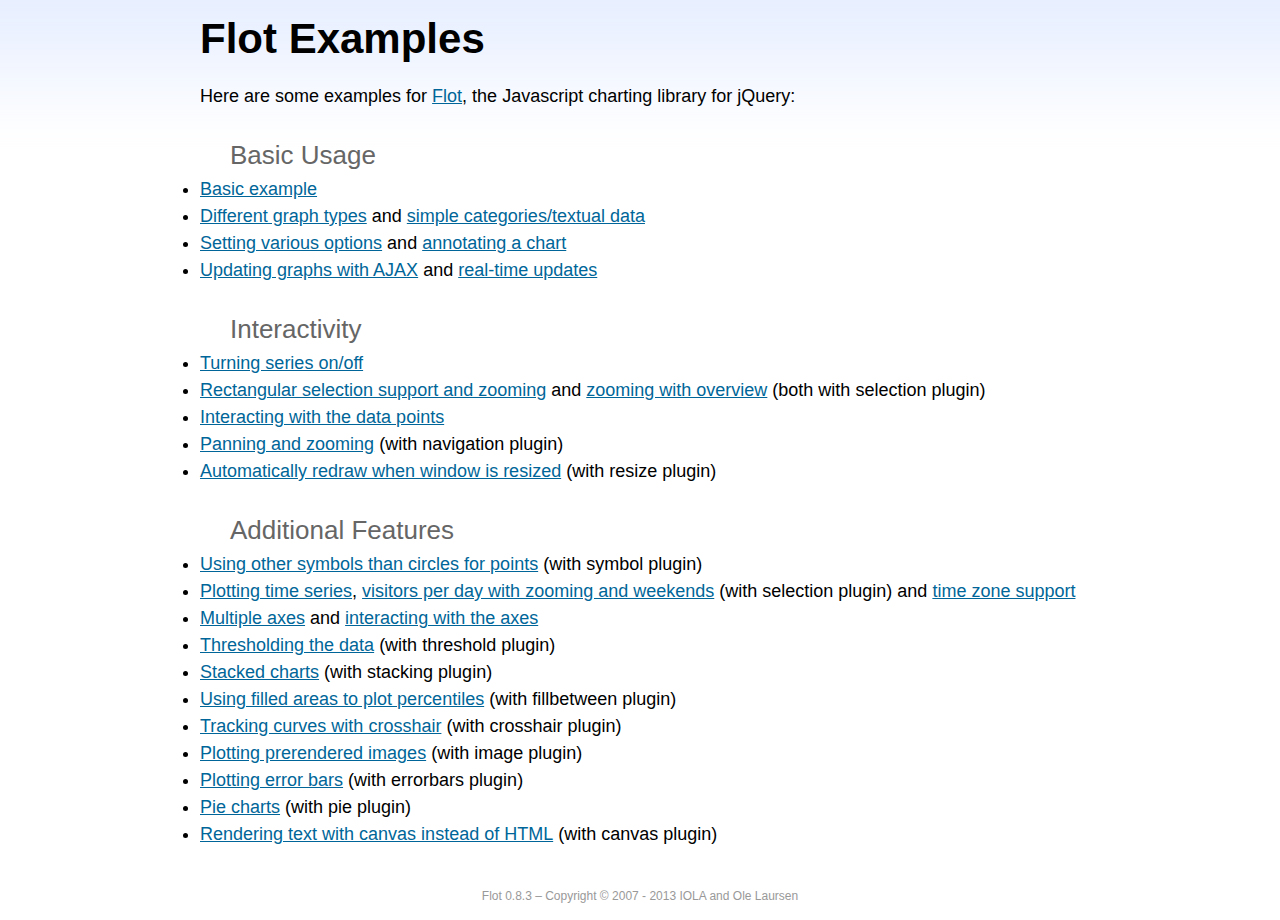
<file: djangoapp/assets/scripts/flot/examples/index.html>
<!DOCTYPE html PUBLIC "-//W3C//DTD HTML 4.01//EN" "http://www.w3.org/TR/html4/strict.dtd">
<html>
<head>
	<meta http-equiv="Content-Type" content="text/html; charset=utf-8">
	<title>Flot Examples</title>
	<link href="examples.css" rel="stylesheet" type="text/css">
	<style>

	h3 {
		margin-top: 30px;
		margin-bottom: 5px;
	}

	</style>
	<script language="javascript" type="text/javascript" src="../jquery.js"></script>
	<script language="javascript" type="text/javascript" src="../jquery.flot.js"></script>
	<script type="text/javascript">

	$(function() {

		// Add the Flot version string to the footer

		$("#footer").prepend("Flot " + $.plot.version + " &ndash; ");
	});

	</script>
</head>
<body>

	<div id="header">
		<h2>Flot Examples</h2>
	</div>

	<div id="content">

		<p>Here are some examples for <a href="http://www.flotcharts.org">Flot</a>, the Javascript charting library for jQuery:</p>

		<h3>Basic Usage</h3>

		<ul>
			<li><a href="basic-usage/index.html">Basic example</a></li>
			<li><a href="series-types/index.html">Different graph types</a> and <a href="categories/index.html">simple categories/textual data</a></li>
			<li><a href="basic-options/index.html">Setting various options</a> and <a href="annotating/index.html">annotating a chart</a></li>
			<li><a href="ajax/index.html">Updating graphs with AJAX</a> and <a href="realtime/index.html">real-time updates</a></li>
		</ul>

		<h3>Interactivity</h3>

		<ul>
			<li><a href="series-toggle/index.html">Turning series on/off</a></li>
			<li><a href="selection/index.html">Rectangular selection support and zooming</a> and <a href="zooming/index.html">zooming with overview</a> (both with selection plugin)</li>
			<li><a href="interacting/index.html">Interacting with the data points</a></li>
			<li><a href="navigate/index.html">Panning and zooming</a> (with navigation plugin)</li>
			<li><a href="resize/index.html">Automatically redraw when window is resized</a> (with resize plugin)</li>
		</ul>

		<h3>Additional Features</h3>

		<ul>
			<li><a href="symbols/index.html">Using other symbols than circles for points</a> (with symbol plugin)</li>
			<li><a href="axes-time/index.html">Plotting time series</a>, <a href="visitors/index.html">visitors per day with zooming and weekends</a> (with selection plugin) and <a href="axes-time-zones/index.html">time zone support</a></li>
			<li><a href="axes-multiple/index.html">Multiple axes</a> and <a href="axes-interacting/index.html">interacting with the axes</a></li>
			<li><a href="threshold/index.html">Thresholding the data</a> (with threshold plugin)</li>
			<li><a href="stacking/index.html">Stacked charts</a> (with stacking plugin)</li>
			<li><a href="percentiles/index.html">Using filled areas to plot percentiles</a> (with fillbetween plugin)</li>
			<li><a href="tracking/index.html">Tracking curves with crosshair</a> (with crosshair plugin)</li>
			<li><a href="image/index.html">Plotting prerendered images</a> (with image plugin)</li>
			<li><a href="series-errorbars/index.html">Plotting error bars</a> (with errorbars plugin)</li>
			<li><a href="series-pie/index.html">Pie charts</a> (with pie plugin)</li>
			<li><a href="canvas/index.html">Rendering text with canvas instead of HTML</a> (with canvas plugin)</li>
		</ul>

	</div>

	<div id="footer">
		Copyright &copy; 2007 - 2013 IOLA and Ole Laursen
	</div>

</body>
</html>
</file>
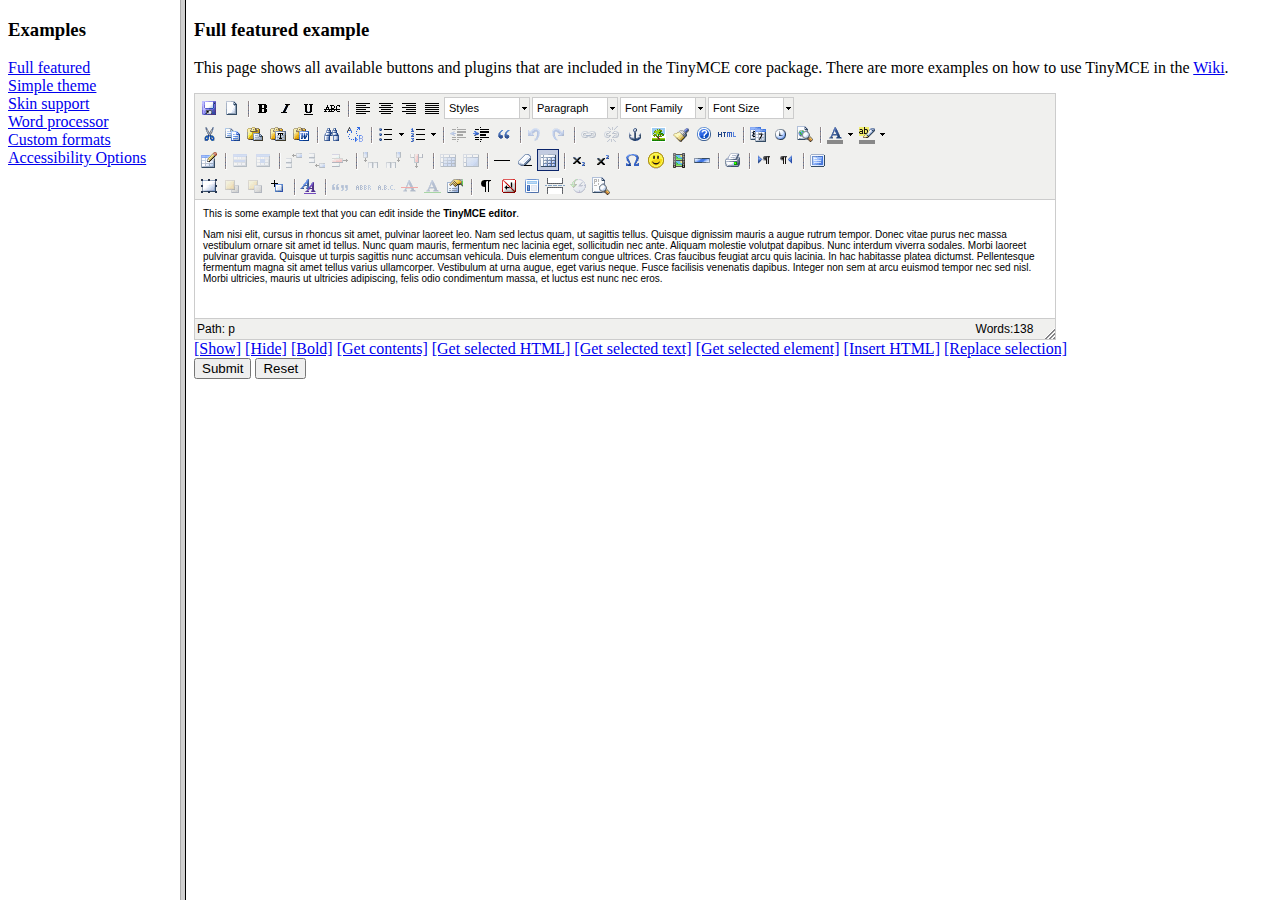
<file: djangoapp/static/grappelli/tinymce/examples/index.html>
<!DOCTYPE HTML PUBLIC "-//W3C//DTD HTML 4.01 Frameset//EN" "http://www.w3.org/TR/html4/frameset.dtd">
<html>
<head>
	<title>TinyMCE examples</title>
</head>
<frameset cols="180,80%">
	<frame src="menu.html" name="menu" />
	<frame src="full.html" name="main" />
</frameset>
</html>
</file>
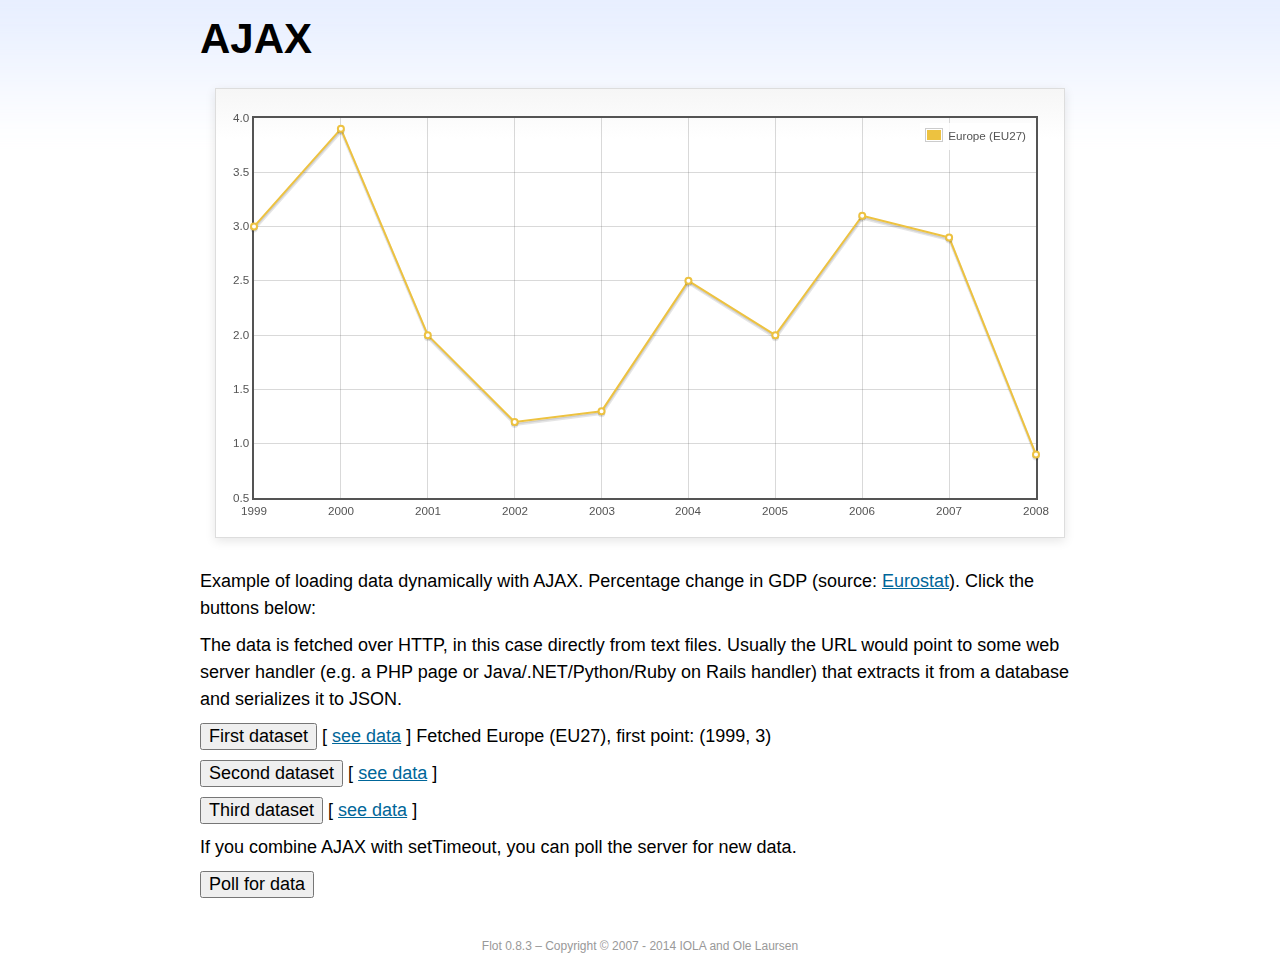
<file: djangoapp/assets/scripts/flot/examples/ajax/index.html>
<!DOCTYPE html PUBLIC "-//W3C//DTD HTML 4.01//EN" "http://www.w3.org/TR/html4/strict.dtd">
<html>
<head>
	<meta http-equiv="Content-Type" content="text/html; charset=utf-8">
	<title>Flot Examples: AJAX</title>
	<link href="../examples.css" rel="stylesheet" type="text/css">
	<!--[if lte IE 8]><script language="javascript" type="text/javascript" src="../../excanvas.min.js"></script><![endif]-->
	<script language="javascript" type="text/javascript" src="../../jquery.js"></script>
	<script language="javascript" type="text/javascript" src="../../jquery.flot.js"></script>
	<script type="text/javascript">

	$(function() {

		var options = {
			lines: {
				show: true
			},
			points: {
				show: true
			},
			xaxis: {
				tickDecimals: 0,
				tickSize: 1
			}
		};

		var data = [];

		$.plot("#placeholder", data, options);

		// Fetch one series, adding to what we already have

		var alreadyFetched = {};

		$("button.fetchSeries").click(function () {

			var button = $(this);

			// Find the URL in the link right next to us, then fetch the data

			var dataurl = button.siblings("a").attr("href");

			function onDataReceived(series) {

				// Extract the first coordinate pair; jQuery has parsed it, so
				// the data is now just an ordinary JavaScript object

				var firstcoordinate = "(" + series.data[0][0] + ", " + series.data[0][1] + ")";
				button.siblings("span").text("Fetched " + series.label + ", first point: " + firstcoordinate);

				// Push the new data onto our existing data array

				if (!alreadyFetched[series.label]) {
					alreadyFetched[series.label] = true;
					data.push(series);
				}

				$.plot("#placeholder", data, options);
			}

			$.ajax({
				url: dataurl,
				type: "GET",
				dataType: "json",
				success: onDataReceived
			});
		});

		// Initiate a recurring data update

		$("button.dataUpdate").click(function () {

			data = [];
			alreadyFetched = {};

			$.plot("#placeholder", data, options);

			var iteration = 0;

			function fetchData() {

				++iteration;

				function onDataReceived(series) {

					// Load all the data in one pass; if we only got partial
					// data we could merge it with what we already have.

					data = [ series ];
					$.plot("#placeholder", data, options);
				}

				// Normally we call the same URL - a script connected to a
				// database - but in this case we only have static example
				// files, so we need to modify the URL.

				$.ajax({
					url: "data-eu-gdp-growth-" + iteration + ".json",
					type: "GET",
					dataType: "json",
					success: onDataReceived
				});

				if (iteration < 5) {
					setTimeout(fetchData, 1000);
				} else {
					data = [];
					alreadyFetched = {};
				}
			}

			setTimeout(fetchData, 1000);
		});

		// Load the first series by default, so we don't have an empty plot

		$("button.fetchSeries:first").click();

		// Add the Flot version string to the footer

		$("#footer").prepend("Flot " + $.plot.version + " &ndash; ");
	});

	</script>
</head>
<body>

	<div id="header">
		<h2>AJAX</h2>
	</div>

	<div id="content">

		<div class="demo-container">
			<div id="placeholder" class="demo-placeholder"></div>
		</div>

		<p>Example of loading data dynamically with AJAX. Percentage change in GDP (source: <a href="http://epp.eurostat.ec.europa.eu/tgm/table.do?tab=table&init=1&plugin=1&language=en&pcode=tsieb020">Eurostat</a>). Click the buttons below:</p>

		<p>The data is fetched over HTTP, in this case directly from text files. Usually the URL would point to some web server handler (e.g. a PHP page or Java/.NET/Python/Ruby on Rails handler) that extracts it from a database and serializes it to JSON.</p>

		<p>
			<button class="fetchSeries">First dataset</button>
			[ <a href="data-eu-gdp-growth.json">see data</a> ]
			<span></span>
		</p>

		<p>
			<button class="fetchSeries">Second dataset</button>
			[ <a href="data-japan-gdp-growth.json">see data</a> ]
			<span></span>
		</p>

		<p>
			<button class="fetchSeries">Third dataset</button>
			[ <a href="data-usa-gdp-growth.json">see data</a> ]
			<span></span>
		</p>

		<p>If you combine AJAX with setTimeout, you can poll the server for new data.</p>

		<p>
			<button class="dataUpdate">Poll for data</button>
		</p>

	</div>

	<div id="footer">
		Copyright &copy; 2007 - 2014 IOLA and Ole Laursen
	</div>

</body>
</html>
</file>
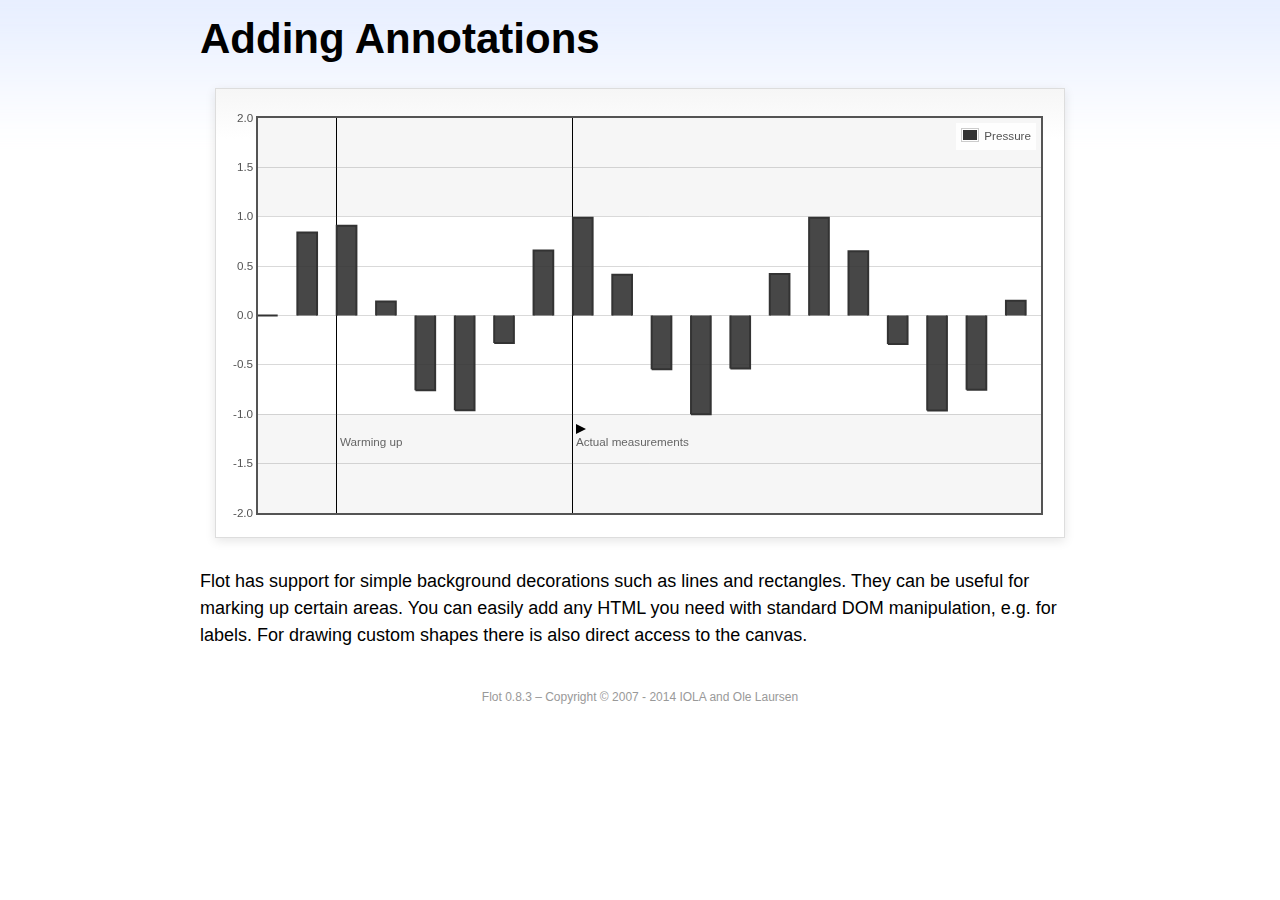
<file: djangoapp/assets/scripts/flot/examples/annotating/index.html>
<!DOCTYPE html PUBLIC "-//W3C//DTD HTML 4.01//EN" "http://www.w3.org/TR/html4/strict.dtd">
<html>
<head>
	<meta http-equiv="Content-Type" content="text/html; charset=utf-8">
	<title>Flot Examples: Adding Annotations</title>
	<link href="../examples.css" rel="stylesheet" type="text/css">
	<!--[if lte IE 8]><script language="javascript" type="text/javascript" src="../../excanvas.min.js"></script><![endif]-->
	<script language="javascript" type="text/javascript" src="../../jquery.js"></script>
	<script language="javascript" type="text/javascript" src="../../jquery.flot.js"></script>
	<script type="text/javascript">

	$(function() {

		var d1 = [];
		for (var i = 0; i < 20; ++i) {
			d1.push([i, Math.sin(i)]);
		}

		var data = [{ data: d1, label: "Pressure", color: "#333" }];

		var markings = [
			{ color: "#f6f6f6", yaxis: { from: 1 } },
			{ color: "#f6f6f6", yaxis: { to: -1 } },
			{ color: "#000", lineWidth: 1, xaxis: { from: 2, to: 2 } },
			{ color: "#000", lineWidth: 1, xaxis: { from: 8, to: 8 } }
		];

		var placeholder = $("#placeholder");

		var plot = $.plot(placeholder, data, {
			bars: { show: true, barWidth: 0.5, fill: 0.9 },
			xaxis: { ticks: [], autoscaleMargin: 0.02 },
			yaxis: { min: -2, max: 2 },
			grid: { markings: markings }
		});

		var o = plot.pointOffset({ x: 2, y: -1.2});

		// Append it to the placeholder that Flot already uses for positioning

		placeholder.append("<div style='position:absolute;left:" + (o.left + 4) + "px;top:" + o.top + "px;color:#666;font-size:smaller'>Warming up</div>");

		o = plot.pointOffset({ x: 8, y: -1.2});
		placeholder.append("<div style='position:absolute;left:" + (o.left + 4) + "px;top:" + o.top + "px;color:#666;font-size:smaller'>Actual measurements</div>");

		// Draw a little arrow on top of the last label to demonstrate canvas
		// drawing

		var ctx = plot.getCanvas().getContext("2d");
		ctx.beginPath();
		o.left += 4;
		ctx.moveTo(o.left, o.top);
		ctx.lineTo(o.left, o.top - 10);
		ctx.lineTo(o.left + 10, o.top - 5);
		ctx.lineTo(o.left, o.top);
		ctx.fillStyle = "#000";
		ctx.fill();

		// Add the Flot version string to the footer

		$("#footer").prepend("Flot " + $.plot.version + " &ndash; ");
	});

	</script>
</head>
<body>

	<div id="header">
		<h2>Adding Annotations</h2>
	</div>

	<div id="content">

		<div class="demo-container">
			<div id="placeholder" class="demo-placeholder"></div>
		</div>

		<p>Flot has support for simple background decorations such as lines and rectangles. They can be useful for marking up certain areas. You can easily add any HTML you need with standard DOM manipulation, e.g. for labels. For drawing custom shapes there is also direct access to the canvas.</p>

	</div>

	<div id="footer">
		Copyright &copy; 2007 - 2014 IOLA and Ole Laursen
	</div>

</body>
</html>
</file>
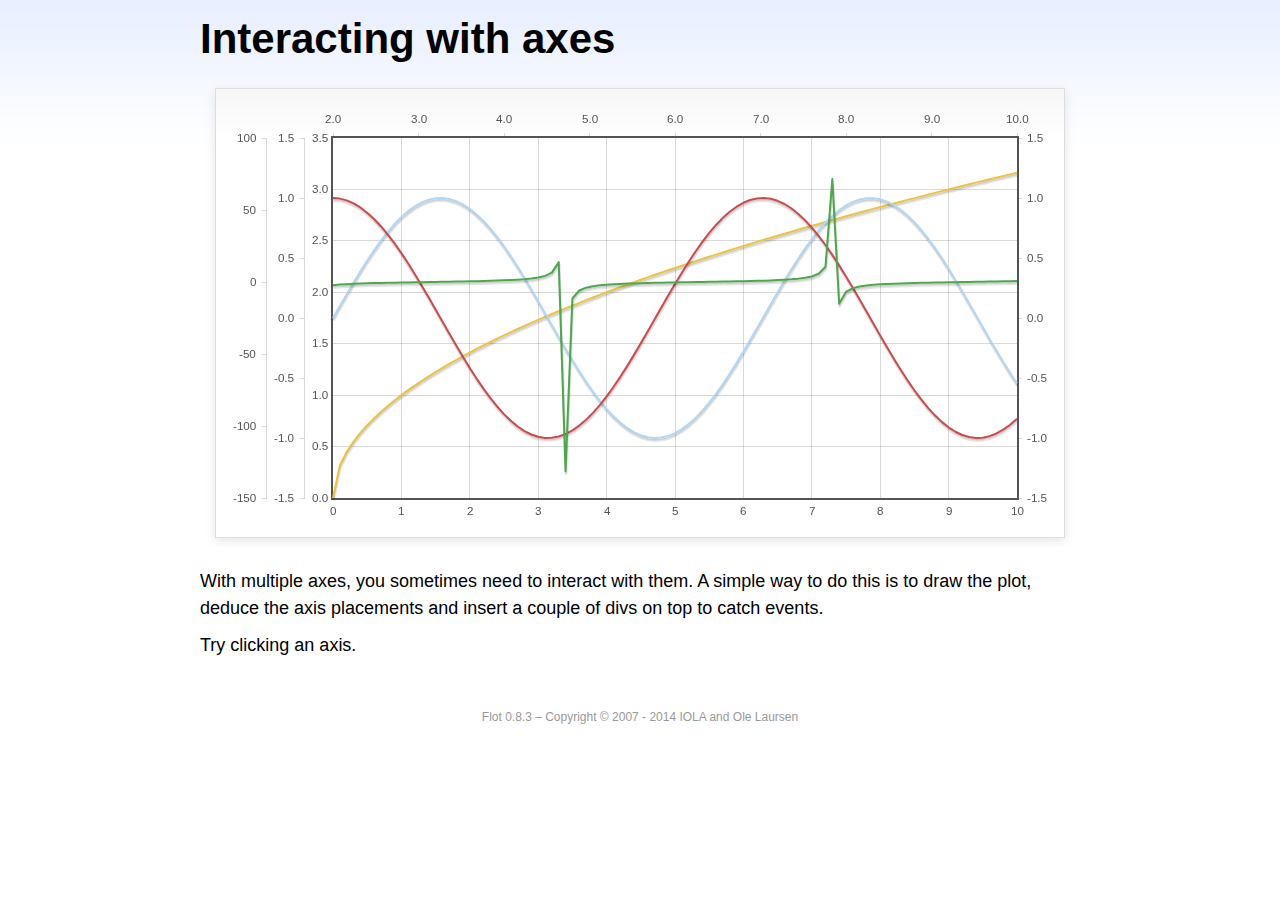
<file: djangoapp/assets/scripts/flot/examples/axes-interacting/index.html>
<!DOCTYPE html PUBLIC "-//W3C//DTD HTML 4.01//EN" "http://www.w3.org/TR/html4/strict.dtd">
<html>
<head>
	<meta http-equiv="Content-Type" content="text/html; charset=utf-8">
	<title>Flot Examples: Interacting with axes</title>
	<link href="../examples.css" rel="stylesheet" type="text/css">
	<!--[if lte IE 8]><script language="javascript" type="text/javascript" src="../../excanvas.min.js"></script><![endif]-->
	<script language="javascript" type="text/javascript" src="../../jquery.js"></script>
	<script language="javascript" type="text/javascript" src="../../jquery.flot.js"></script>
	<script type="text/javascript">

	$(function() {

		function generate(start, end, fn) {
			var res = [];
			for (var i = 0; i <= 100; ++i) {
				var x = start + i / 100 * (end - start);
				res.push([x, fn(x)]);
			}
			return res;
		}

		var data = [
			{ data: generate(0, 10, function (x) { return Math.sqrt(x);}), xaxis: 1, yaxis:1 },
			{ data: generate(0, 10, function (x) { return Math.sin(x);}), xaxis: 1, yaxis:2 },
			{ data: generate(0, 10, function (x) { return Math.cos(x);}), xaxis: 1, yaxis:3 },
			{ data: generate(2, 10, function (x) { return Math.tan(x);}), xaxis: 2, yaxis: 4 }
		];

		var plot = $.plot("#placeholder", data, {
			xaxes: [
				{ position: 'bottom' },
				{ position: 'top'}
			],
			yaxes: [
				{ position: 'left' },
				{ position: 'left' },
				{ position: 'right' },
				{ position: 'left' }
			]
		});

		// Create a div for each axis

		$.each(plot.getAxes(), function (i, axis) {
			if (!axis.show)
				return;

			var box = axis.box;

			$("<div class='axisTarget' style='position:absolute; left:" + box.left + "px; top:" + box.top + "px; width:" + box.width +  "px; height:" + box.height + "px'></div>")
				.data("axis.direction", axis.direction)
				.data("axis.n", axis.n)
				.css({ backgroundColor: "#f00", opacity: 0, cursor: "pointer" })
				.appendTo(plot.getPlaceholder())
				.hover(
					function () { $(this).css({ opacity: 0.10 }) },
					function () { $(this).css({ opacity: 0 }) }
				)
				.click(function () {
					$("#click").text("You clicked the " + axis.direction + axis.n + "axis!")
				});
		});

		// Add the Flot version string to the footer

		$("#footer").prepend("Flot " + $.plot.version + " &ndash; ");
	});

	</script>
</head>
<body>

	<div id="header">
		<h2>Interacting with axes</h2>
	</div>

	<div id="content">

		<div class="demo-container">
			<div id="placeholder" class="demo-placeholder"></div>
		</div>

		<p>With multiple axes, you sometimes need to interact with them. A simple way to do this is to draw the plot, deduce the axis placements and insert a couple of divs on top to catch events.</p>

		<p>Try clicking an axis.</p>

		<p id="click"></p>

	</div>

	<div id="footer">
		Copyright &copy; 2007 - 2014 IOLA and Ole Laursen
	</div>

</body>
</html>
</file>
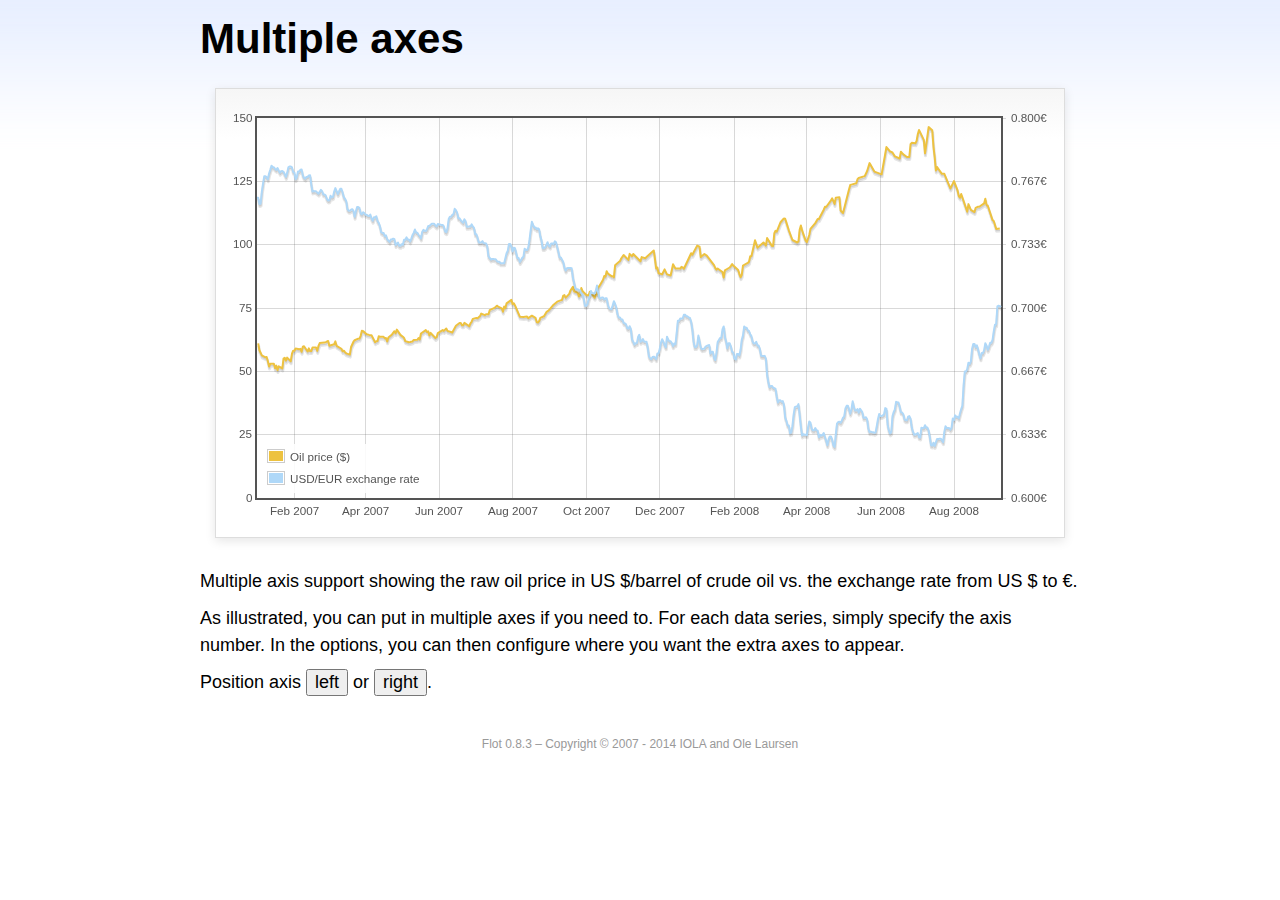
<file: djangoapp/assets/scripts/flot/examples/axes-multiple/index.html>
<!DOCTYPE html PUBLIC "-//W3C//DTD HTML 4.01//EN" "http://www.w3.org/TR/html4/strict.dtd">
<html>
<head>
	<meta http-equiv="Content-Type" content="text/html; charset=utf-8">
	<title>Flot Examples: Multiple Axes</title>
	<link href="../examples.css" rel="stylesheet" type="text/css">
	<!--[if lte IE 8]><script language="javascript" type="text/javascript" src="../../excanvas.min.js"></script><![endif]-->
	<script language="javascript" type="text/javascript" src="../../jquery.js"></script>
	<script language="javascript" type="text/javascript" src="../../jquery.flot.js"></script>
	<script language="javascript" type="text/javascript" src="../../jquery.flot.time.js"></script>
	<script type="text/javascript">

	$(function() {

		var oilprices = [[1167692400000,61.05], [1167778800000,58.32], [1167865200000,57.35], [1167951600000,56.31], [1168210800000,55.55], [1168297200000,55.64], [1168383600000,54.02], [1168470000000,51.88], [1168556400000,52.99], [1168815600000,52.99], [1168902000000,51.21], [1168988400000,52.24], [1169074800000,50.48], [1169161200000,51.99], [1169420400000,51.13], [1169506800000,55.04], [1169593200000,55.37], [1169679600000,54.23], [1169766000000,55.42], [1170025200000,54.01], [1170111600000,56.97], [1170198000000,58.14], [1170284400000,58.14], [1170370800000,59.02], [1170630000000,58.74], [1170716400000,58.88], [1170802800000,57.71], [1170889200000,59.71], [1170975600000,59.89], [1171234800000,57.81], [1171321200000,59.06], [1171407600000,58.00], [1171494000000,57.99], [1171580400000,59.39], [1171839600000,59.39], [1171926000000,58.07], [1172012400000,60.07], [1172098800000,61.14], [1172444400000,61.39], [1172530800000,61.46], [1172617200000,61.79], [1172703600000,62.00], [1172790000000,60.07], [1173135600000,60.69], [1173222000000,61.82], [1173308400000,60.05], [1173654000000,58.91], [1173740400000,57.93], [1173826800000,58.16], [1173913200000,57.55], [1173999600000,57.11], [1174258800000,56.59], [1174345200000,59.61], [1174518000000,61.69], [1174604400000,62.28], [1174860000000,62.91], [1174946400000,62.93], [1175032800000,64.03], [1175119200000,66.03], [1175205600000,65.87], [1175464800000,64.64], [1175637600000,64.38], [1175724000000,64.28], [1175810400000,64.28], [1176069600000,61.51], [1176156000000,61.89], [1176242400000,62.01], [1176328800000,63.85], [1176415200000,63.63], [1176674400000,63.61], [1176760800000,63.10], [1176847200000,63.13], [1176933600000,61.83], [1177020000000,63.38], [1177279200000,64.58], [1177452000000,65.84], [1177538400000,65.06], [1177624800000,66.46], [1177884000000,64.40], [1178056800000,63.68], [1178143200000,63.19], [1178229600000,61.93], [1178488800000,61.47], [1178575200000,61.55], [1178748000000,61.81], [1178834400000,62.37], [1179093600000,62.46], [1179180000000,63.17], [1179266400000,62.55], [1179352800000,64.94], [1179698400000,66.27], [1179784800000,65.50], [1179871200000,65.77], [1179957600000,64.18], [1180044000000,65.20], [1180389600000,63.15], [1180476000000,63.49], [1180562400000,65.08], [1180908000000,66.30], [1180994400000,65.96], [1181167200000,66.93], [1181253600000,65.98], [1181599200000,65.35], [1181685600000,66.26], [1181858400000,68.00], [1182117600000,69.09], [1182204000000,69.10], [1182290400000,68.19], [1182376800000,68.19], [1182463200000,69.14], [1182722400000,68.19], [1182808800000,67.77], [1182895200000,68.97], [1182981600000,69.57], [1183068000000,70.68], [1183327200000,71.09], [1183413600000,70.92], [1183586400000,71.81], [1183672800000,72.81], [1183932000000,72.19], [1184018400000,72.56], [1184191200000,72.50], [1184277600000,74.15], [1184623200000,75.05], [1184796000000,75.92], [1184882400000,75.57], [1185141600000,74.89], [1185228000000,73.56], [1185314400000,75.57], [1185400800000,74.95], [1185487200000,76.83], [1185832800000,78.21], [1185919200000,76.53], [1186005600000,76.86], [1186092000000,76.00], [1186437600000,71.59], [1186696800000,71.47], [1186956000000,71.62], [1187042400000,71.00], [1187301600000,71.98], [1187560800000,71.12], [1187647200000,69.47], [1187733600000,69.26], [1187820000000,69.83], [1187906400000,71.09], [1188165600000,71.73], [1188338400000,73.36], [1188511200000,74.04], [1188856800000,76.30], [1189116000000,77.49], [1189461600000,78.23], [1189548000000,79.91], [1189634400000,80.09], [1189720800000,79.10], [1189980000000,80.57], [1190066400000,81.93], [1190239200000,83.32], [1190325600000,81.62], [1190584800000,80.95], [1190671200000,79.53], [1190757600000,80.30], [1190844000000,82.88], [1190930400000,81.66], [1191189600000,80.24], [1191276000000,80.05], [1191362400000,79.94], [1191448800000,81.44], [1191535200000,81.22], [1191794400000,79.02], [1191880800000,80.26], [1191967200000,80.30], [1192053600000,83.08], [1192140000000,83.69], [1192399200000,86.13], [1192485600000,87.61], [1192572000000,87.40], [1192658400000,89.47], [1192744800000,88.60], [1193004000000,87.56], [1193090400000,87.56], [1193176800000,87.10], [1193263200000,91.86], [1193612400000,93.53], [1193698800000,94.53], [1193871600000,95.93], [1194217200000,93.98], [1194303600000,96.37], [1194476400000,95.46], [1194562800000,96.32], [1195081200000,93.43], [1195167600000,95.10], [1195426800000,94.64], [1195513200000,95.10], [1196031600000,97.70], [1196118000000,94.42], [1196204400000,90.62], [1196290800000,91.01], [1196377200000,88.71], [1196636400000,88.32], [1196809200000,90.23], [1196982000000,88.28], [1197241200000,87.86], [1197327600000,90.02], [1197414000000,92.25], [1197586800000,90.63], [1197846000000,90.63], [1197932400000,90.49], [1198018800000,91.24], [1198105200000,91.06], [1198191600000,90.49], [1198710000000,96.62], [1198796400000,96.00], [1199142000000,99.62], [1199314800000,99.18], [1199401200000,95.09], [1199660400000,96.33], [1199833200000,95.67], [1200351600000,91.90], [1200438000000,90.84], [1200524400000,90.13], [1200610800000,90.57], [1200956400000,89.21], [1201042800000,86.99], [1201129200000,89.85], [1201474800000,90.99], [1201561200000,91.64], [1201647600000,92.33], [1201734000000,91.75], [1202079600000,90.02], [1202166000000,88.41], [1202252400000,87.14], [1202338800000,88.11], [1202425200000,91.77], [1202770800000,92.78], [1202857200000,93.27], [1202943600000,95.46], [1203030000000,95.46], [1203289200000,101.74], [1203462000000,98.81], [1203894000000,100.88], [1204066800000,99.64], [1204153200000,102.59], [1204239600000,101.84], [1204498800000,99.52], [1204585200000,99.52], [1204671600000,104.52], [1204758000000,105.47], [1204844400000,105.15], [1205103600000,108.75], [1205276400000,109.92], [1205362800000,110.33], [1205449200000,110.21], [1205708400000,105.68], [1205967600000,101.84], [1206313200000,100.86], [1206399600000,101.22], [1206486000000,105.90], [1206572400000,107.58], [1206658800000,105.62], [1206914400000,101.58], [1207000800000,100.98], [1207173600000,103.83], [1207260000000,106.23], [1207605600000,108.50], [1207778400000,110.11], [1207864800000,110.14], [1208210400000,113.79], [1208296800000,114.93], [1208383200000,114.86], [1208728800000,117.48], [1208815200000,118.30], [1208988000000,116.06], [1209074400000,118.52], [1209333600000,118.75], [1209420000000,113.46], [1209592800000,112.52], [1210024800000,121.84], [1210111200000,123.53], [1210197600000,123.69], [1210543200000,124.23], [1210629600000,125.80], [1210716000000,126.29], [1211148000000,127.05], [1211320800000,129.07], [1211493600000,132.19], [1211839200000,128.85], [1212357600000,127.76], [1212703200000,138.54], [1212962400000,136.80], [1213135200000,136.38], [1213308000000,134.86], [1213653600000,134.01], [1213740000000,136.68], [1213912800000,135.65], [1214172000000,134.62], [1214258400000,134.62], [1214344800000,134.62], [1214431200000,139.64], [1214517600000,140.21], [1214776800000,140.00], [1214863200000,140.97], [1214949600000,143.57], [1215036000000,145.29], [1215381600000,141.37], [1215468000000,136.04], [1215727200000,146.40], [1215986400000,145.18], [1216072800000,138.74], [1216159200000,134.60], [1216245600000,129.29], [1216332000000,130.65], [1216677600000,127.95], [1216850400000,127.95], [1217282400000,122.19], [1217455200000,124.08], [1217541600000,125.10], [1217800800000,121.41], [1217887200000,119.17], [1217973600000,118.58], [1218060000000,120.02], [1218405600000,114.45], [1218492000000,113.01], [1218578400000,116.00], [1218751200000,113.77], [1219010400000,112.87], [1219096800000,114.53], [1219269600000,114.98], [1219356000000,114.98], [1219701600000,116.27], [1219788000000,118.15], [1219874400000,115.59], [1219960800000,115.46], [1220306400000,109.71], [1220392800000,109.35], [1220565600000,106.23], [1220824800000,106.34]];

		var exchangerates = [[1167606000000,0.7580], [1167692400000,0.7580], [1167778800000,0.75470], [1167865200000,0.75490], [1167951600000,0.76130], [1168038000000,0.76550], [1168124400000,0.76930], [1168210800000,0.76940], [1168297200000,0.76880], [1168383600000,0.76780], [1168470000000,0.77080], [1168556400000,0.77270], [1168642800000,0.77490], [1168729200000,0.77410], [1168815600000,0.77410], [1168902000000,0.77320], [1168988400000,0.77270], [1169074800000,0.77370], [1169161200000,0.77240], [1169247600000,0.77120], [1169334000000,0.7720], [1169420400000,0.77210], [1169506800000,0.77170], [1169593200000,0.77040], [1169679600000,0.7690], [1169766000000,0.77110], [1169852400000,0.7740], [1169938800000,0.77450], [1170025200000,0.77450], [1170111600000,0.7740], [1170198000000,0.77160], [1170284400000,0.77130], [1170370800000,0.76780], [1170457200000,0.76880], [1170543600000,0.77180], [1170630000000,0.77180], [1170716400000,0.77280], [1170802800000,0.77290], [1170889200000,0.76980], [1170975600000,0.76850], [1171062000000,0.76810], [1171148400000,0.7690], [1171234800000,0.7690], [1171321200000,0.76980], [1171407600000,0.76990], [1171494000000,0.76510], [1171580400000,0.76130], [1171666800000,0.76160], [1171753200000,0.76140], [1171839600000,0.76140], [1171926000000,0.76070], [1172012400000,0.76020], [1172098800000,0.76110], [1172185200000,0.76220], [1172271600000,0.76150], [1172358000000,0.75980], [1172444400000,0.75980], [1172530800000,0.75920], [1172617200000,0.75730], [1172703600000,0.75660], [1172790000000,0.75670], [1172876400000,0.75910], [1172962800000,0.75820], [1173049200000,0.75850], [1173135600000,0.76130], [1173222000000,0.76310], [1173308400000,0.76150], [1173394800000,0.760], [1173481200000,0.76130], [1173567600000,0.76270], [1173654000000,0.76270], [1173740400000,0.76080], [1173826800000,0.75830], [1173913200000,0.75750], [1173999600000,0.75620], [1174086000000,0.7520], [1174172400000,0.75120], [1174258800000,0.75120], [1174345200000,0.75170], [1174431600000,0.7520], [1174518000000,0.75110], [1174604400000,0.7480], [1174690800000,0.75090], [1174777200000,0.75310], [1174860000000,0.75310], [1174946400000,0.75270], [1175032800000,0.74980], [1175119200000,0.74930], [1175205600000,0.75040], [1175292000000,0.750], [1175378400000,0.74910], [1175464800000,0.74910], [1175551200000,0.74850], [1175637600000,0.74840], [1175724000000,0.74920], [1175810400000,0.74710], [1175896800000,0.74590], [1175983200000,0.74770], [1176069600000,0.74770], [1176156000000,0.74830], [1176242400000,0.74580], [1176328800000,0.74480], [1176415200000,0.7430], [1176501600000,0.73990], [1176588000000,0.73950], [1176674400000,0.73950], [1176760800000,0.73780], [1176847200000,0.73820], [1176933600000,0.73620], [1177020000000,0.73550], [1177106400000,0.73480], [1177192800000,0.73610], [1177279200000,0.73610], [1177365600000,0.73650], [1177452000000,0.73620], [1177538400000,0.73310], [1177624800000,0.73390], [1177711200000,0.73440], [1177797600000,0.73270], [1177884000000,0.73270], [1177970400000,0.73360], [1178056800000,0.73330], [1178143200000,0.73590], [1178229600000,0.73590], [1178316000000,0.73720], [1178402400000,0.7360], [1178488800000,0.7360], [1178575200000,0.7350], [1178661600000,0.73650], [1178748000000,0.73840], [1178834400000,0.73950], [1178920800000,0.74130], [1179007200000,0.73970], [1179093600000,0.73960], [1179180000000,0.73850], [1179266400000,0.73780], [1179352800000,0.73660], [1179439200000,0.740], [1179525600000,0.74110], [1179612000000,0.74060], [1179698400000,0.74050], [1179784800000,0.74140], [1179871200000,0.74310], [1179957600000,0.74310], [1180044000000,0.74380], [1180130400000,0.74430], [1180216800000,0.74430], [1180303200000,0.74430], [1180389600000,0.74340], [1180476000000,0.74290], [1180562400000,0.74420], [1180648800000,0.7440], [1180735200000,0.74390], [1180821600000,0.74370], [1180908000000,0.74370], [1180994400000,0.74290], [1181080800000,0.74030], [1181167200000,0.73990], [1181253600000,0.74180], [1181340000000,0.74680], [1181426400000,0.7480], [1181512800000,0.7480], [1181599200000,0.7490], [1181685600000,0.74940], [1181772000000,0.75220], [1181858400000,0.75150], [1181944800000,0.75020], [1182031200000,0.74720], [1182117600000,0.74720], [1182204000000,0.74620], [1182290400000,0.74550], [1182376800000,0.74490], [1182463200000,0.74670], [1182549600000,0.74580], [1182636000000,0.74270], [1182722400000,0.74270], [1182808800000,0.7430], [1182895200000,0.74290], [1182981600000,0.7440], [1183068000000,0.7430], [1183154400000,0.74220], [1183240800000,0.73880], [1183327200000,0.73880], [1183413600000,0.73690], [1183500000000,0.73450], [1183586400000,0.73450], [1183672800000,0.73450], [1183759200000,0.73520], [1183845600000,0.73410], [1183932000000,0.73410], [1184018400000,0.7340], [1184104800000,0.73240], [1184191200000,0.72720], [1184277600000,0.72640], [1184364000000,0.72550], [1184450400000,0.72580], [1184536800000,0.72580], [1184623200000,0.72560], [1184709600000,0.72570], [1184796000000,0.72470], [1184882400000,0.72430], [1184968800000,0.72440], [1185055200000,0.72350], [1185141600000,0.72350], [1185228000000,0.72350], [1185314400000,0.72350], [1185400800000,0.72620], [1185487200000,0.72880], [1185573600000,0.73010], [1185660000000,0.73370], [1185746400000,0.73370], [1185832800000,0.73240], [1185919200000,0.72970], [1186005600000,0.73170], [1186092000000,0.73150], [1186178400000,0.72880], [1186264800000,0.72630], [1186351200000,0.72630], [1186437600000,0.72420], [1186524000000,0.72530], [1186610400000,0.72640], [1186696800000,0.7270], [1186783200000,0.73120], [1186869600000,0.73050], [1186956000000,0.73050], [1187042400000,0.73180], [1187128800000,0.73580], [1187215200000,0.74090], [1187301600000,0.74540], [1187388000000,0.74370], [1187474400000,0.74240], [1187560800000,0.74240], [1187647200000,0.74150], [1187733600000,0.74190], [1187820000000,0.74140], [1187906400000,0.73770], [1187992800000,0.73550], [1188079200000,0.73150], [1188165600000,0.73150], [1188252000000,0.7320], [1188338400000,0.73320], [1188424800000,0.73460], [1188511200000,0.73280], [1188597600000,0.73230], [1188684000000,0.7340], [1188770400000,0.7340], [1188856800000,0.73360], [1188943200000,0.73510], [1189029600000,0.73460], [1189116000000,0.73210], [1189202400000,0.72940], [1189288800000,0.72660], [1189375200000,0.72660], [1189461600000,0.72540], [1189548000000,0.72420], [1189634400000,0.72130], [1189720800000,0.71970], [1189807200000,0.72090], [1189893600000,0.7210], [1189980000000,0.7210], [1190066400000,0.7210], [1190152800000,0.72090], [1190239200000,0.71590], [1190325600000,0.71330], [1190412000000,0.71050], [1190498400000,0.70990], [1190584800000,0.70990], [1190671200000,0.70930], [1190757600000,0.70930], [1190844000000,0.70760], [1190930400000,0.7070], [1191016800000,0.70490], [1191103200000,0.70120], [1191189600000,0.70110], [1191276000000,0.70190], [1191362400000,0.70460], [1191448800000,0.70630], [1191535200000,0.70890], [1191621600000,0.70770], [1191708000000,0.70770], [1191794400000,0.70770], [1191880800000,0.70910], [1191967200000,0.71180], [1192053600000,0.70790], [1192140000000,0.70530], [1192226400000,0.7050], [1192312800000,0.70550], [1192399200000,0.70550], [1192485600000,0.70450], [1192572000000,0.70510], [1192658400000,0.70510], [1192744800000,0.70170], [1192831200000,0.70], [1192917600000,0.69950], [1193004000000,0.69940], [1193090400000,0.70140], [1193176800000,0.70360], [1193263200000,0.70210], [1193349600000,0.70020], [1193436000000,0.69670], [1193522400000,0.6950], [1193612400000,0.6950], [1193698800000,0.69390], [1193785200000,0.6940], [1193871600000,0.69220], [1193958000000,0.69190], [1194044400000,0.69140], [1194130800000,0.68940], [1194217200000,0.68910], [1194303600000,0.69040], [1194390000000,0.6890], [1194476400000,0.68340], [1194562800000,0.68230], [1194649200000,0.68070], [1194735600000,0.68150], [1194822000000,0.68150], [1194908400000,0.68470], [1194994800000,0.68590], [1195081200000,0.68220], [1195167600000,0.68270], [1195254000000,0.68370], [1195340400000,0.68230], [1195426800000,0.68220], [1195513200000,0.68220], [1195599600000,0.67920], [1195686000000,0.67460], [1195772400000,0.67350], [1195858800000,0.67310], [1195945200000,0.67420], [1196031600000,0.67440], [1196118000000,0.67390], [1196204400000,0.67310], [1196290800000,0.67610], [1196377200000,0.67610], [1196463600000,0.67850], [1196550000000,0.68180], [1196636400000,0.68360], [1196722800000,0.68230], [1196809200000,0.68050], [1196895600000,0.67930], [1196982000000,0.68490], [1197068400000,0.68330], [1197154800000,0.68250], [1197241200000,0.68250], [1197327600000,0.68160], [1197414000000,0.67990], [1197500400000,0.68130], [1197586800000,0.68090], [1197673200000,0.68680], [1197759600000,0.69330], [1197846000000,0.69330], [1197932400000,0.69450], [1198018800000,0.69440], [1198105200000,0.69460], [1198191600000,0.69640], [1198278000000,0.69650], [1198364400000,0.69560], [1198450800000,0.69560], [1198537200000,0.6950], [1198623600000,0.69480], [1198710000000,0.69280], [1198796400000,0.68870], [1198882800000,0.68240], [1198969200000,0.67940], [1199055600000,0.67940], [1199142000000,0.68030], [1199228400000,0.68550], [1199314800000,0.68240], [1199401200000,0.67910], [1199487600000,0.67830], [1199574000000,0.67850], [1199660400000,0.67850], [1199746800000,0.67970], [1199833200000,0.680], [1199919600000,0.68030], [1200006000000,0.68050], [1200092400000,0.6760], [1200178800000,0.6770], [1200265200000,0.6770], [1200351600000,0.67360], [1200438000000,0.67260], [1200524400000,0.67640], [1200610800000,0.68210], [1200697200000,0.68310], [1200783600000,0.68420], [1200870000000,0.68420], [1200956400000,0.68870], [1201042800000,0.69030], [1201129200000,0.68480], [1201215600000,0.68240], [1201302000000,0.67880], [1201388400000,0.68140], [1201474800000,0.68140], [1201561200000,0.67970], [1201647600000,0.67690], [1201734000000,0.67650], [1201820400000,0.67330], [1201906800000,0.67290], [1201993200000,0.67580], [1202079600000,0.67580], [1202166000000,0.6750], [1202252400000,0.6780], [1202338800000,0.68330], [1202425200000,0.68560], [1202511600000,0.69030], [1202598000000,0.68960], [1202684400000,0.68960], [1202770800000,0.68820], [1202857200000,0.68790], [1202943600000,0.68620], [1203030000000,0.68520], [1203116400000,0.68230], [1203202800000,0.68130], [1203289200000,0.68130], [1203375600000,0.68220], [1203462000000,0.68020], [1203548400000,0.68020], [1203634800000,0.67840], [1203721200000,0.67480], [1203807600000,0.67470], [1203894000000,0.67470], [1203980400000,0.67480], [1204066800000,0.67330], [1204153200000,0.6650], [1204239600000,0.66110], [1204326000000,0.65830], [1204412400000,0.6590], [1204498800000,0.6590], [1204585200000,0.65810], [1204671600000,0.65780], [1204758000000,0.65740], [1204844400000,0.65320], [1204930800000,0.65020], [1205017200000,0.65140], [1205103600000,0.65140], [1205190000000,0.65070], [1205276400000,0.6510], [1205362800000,0.64890], [1205449200000,0.64240], [1205535600000,0.64060], [1205622000000,0.63820], [1205708400000,0.63820], [1205794800000,0.63410], [1205881200000,0.63440], [1205967600000,0.63780], [1206054000000,0.64390], [1206140400000,0.64780], [1206226800000,0.64810], [1206313200000,0.64810], [1206399600000,0.64940], [1206486000000,0.64380], [1206572400000,0.63770], [1206658800000,0.63290], [1206745200000,0.63360], [1206831600000,0.63330], [1206914400000,0.63330], [1207000800000,0.6330], [1207087200000,0.63710], [1207173600000,0.64030], [1207260000000,0.63960], [1207346400000,0.63640], [1207432800000,0.63560], [1207519200000,0.63560], [1207605600000,0.63680], [1207692000000,0.63570], [1207778400000,0.63540], [1207864800000,0.6320], [1207951200000,0.63320], [1208037600000,0.63280], [1208124000000,0.63310], [1208210400000,0.63420], [1208296800000,0.63210], [1208383200000,0.63020], [1208469600000,0.62780], [1208556000000,0.63080], [1208642400000,0.63240], [1208728800000,0.63240], [1208815200000,0.63070], [1208901600000,0.62770], [1208988000000,0.62690], [1209074400000,0.63350], [1209160800000,0.63920], [1209247200000,0.640], [1209333600000,0.64010], [1209420000000,0.63960], [1209506400000,0.64070], [1209592800000,0.64230], [1209679200000,0.64290], [1209765600000,0.64720], [1209852000000,0.64850], [1209938400000,0.64860], [1210024800000,0.64670], [1210111200000,0.64440], [1210197600000,0.64670], [1210284000000,0.65090], [1210370400000,0.64780], [1210456800000,0.64610], [1210543200000,0.64610], [1210629600000,0.64680], [1210716000000,0.64490], [1210802400000,0.6470], [1210888800000,0.64610], [1210975200000,0.64520], [1211061600000,0.64220], [1211148000000,0.64220], [1211234400000,0.64250], [1211320800000,0.64140], [1211407200000,0.63660], [1211493600000,0.63460], [1211580000000,0.6350], [1211666400000,0.63460], [1211752800000,0.63460], [1211839200000,0.63430], [1211925600000,0.63460], [1212012000000,0.63790], [1212098400000,0.64160], [1212184800000,0.64420], [1212271200000,0.64310], [1212357600000,0.64310], [1212444000000,0.64350], [1212530400000,0.6440], [1212616800000,0.64730], [1212703200000,0.64690], [1212789600000,0.63860], [1212876000000,0.63560], [1212962400000,0.6340], [1213048800000,0.63460], [1213135200000,0.6430], [1213221600000,0.64520], [1213308000000,0.64670], [1213394400000,0.65060], [1213480800000,0.65040], [1213567200000,0.65030], [1213653600000,0.64810], [1213740000000,0.64510], [1213826400000,0.6450], [1213912800000,0.64410], [1213999200000,0.64140], [1214085600000,0.64090], [1214172000000,0.64090], [1214258400000,0.64280], [1214344800000,0.64310], [1214431200000,0.64180], [1214517600000,0.63710], [1214604000000,0.63490], [1214690400000,0.63330], [1214776800000,0.63340], [1214863200000,0.63380], [1214949600000,0.63420], [1215036000000,0.6320], [1215122400000,0.63180], [1215208800000,0.6370], [1215295200000,0.63680], [1215381600000,0.63680], [1215468000000,0.63830], [1215554400000,0.63710], [1215640800000,0.63710], [1215727200000,0.63550], [1215813600000,0.6320], [1215900000000,0.62770], [1215986400000,0.62760], [1216072800000,0.62910], [1216159200000,0.62740], [1216245600000,0.62930], [1216332000000,0.63110], [1216418400000,0.6310], [1216504800000,0.63120], [1216591200000,0.63120], [1216677600000,0.63040], [1216764000000,0.62940], [1216850400000,0.63480], [1216936800000,0.63780], [1217023200000,0.63680], [1217109600000,0.63680], [1217196000000,0.63680], [1217282400000,0.6360], [1217368800000,0.6370], [1217455200000,0.64180], [1217541600000,0.64110], [1217628000000,0.64350], [1217714400000,0.64270], [1217800800000,0.64270], [1217887200000,0.64190], [1217973600000,0.64460], [1218060000000,0.64680], [1218146400000,0.64870], [1218232800000,0.65940], [1218319200000,0.66660], [1218405600000,0.66660], [1218492000000,0.66780], [1218578400000,0.67120], [1218664800000,0.67050], [1218751200000,0.67180], [1218837600000,0.67840], [1218924000000,0.68110], [1219010400000,0.68110], [1219096800000,0.67940], [1219183200000,0.68040], [1219269600000,0.67810], [1219356000000,0.67560], [1219442400000,0.67350], [1219528800000,0.67630], [1219615200000,0.67620], [1219701600000,0.67770], [1219788000000,0.68150], [1219874400000,0.68020], [1219960800000,0.6780], [1220047200000,0.67960], [1220133600000,0.68170], [1220220000000,0.68170], [1220306400000,0.68320], [1220392800000,0.68770], [1220479200000,0.69120], [1220565600000,0.69140], [1220652000000,0.70090], [1220738400000,0.70120], [1220824800000,0.7010], [1220911200000,0.70050]];

		function euroFormatter(v, axis) {
			return v.toFixed(axis.tickDecimals) + "€";
		}

		function doPlot(position) {
			$.plot("#placeholder", [
				{ data: oilprices, label: "Oil price ($)" },
				{ data: exchangerates, label: "USD/EUR exchange rate", yaxis: 2 }
			], {
				xaxes: [ { mode: "time" } ],
				yaxes: [ { min: 0 }, {
					// align if we are to the right
					alignTicksWithAxis: position == "right" ? 1 : null,
					position: position,
					tickFormatter: euroFormatter
				} ],
				legend: { position: "sw" }
			});
		}

		doPlot("right");

		$("button").click(function () {
			doPlot($(this).text());
		});

		// Add the Flot version string to the footer

		$("#footer").prepend("Flot " + $.plot.version + " &ndash; ");
	});

	</script>
</head>
<body>

	<div id="header">
		<h2>Multiple axes</h2>
	</div>

	<div id="content">

		<div class="demo-container">
			<div id="placeholder" class="demo-placeholder"></div>
		</div>

		<p>Multiple axis support showing the raw oil price in US $/barrel of crude oil vs. the exchange rate from US $ to €.</p>

		<p>As illustrated, you can put in multiple axes if you need to. For each data series, simply specify the axis number. In the options, you can then configure where you want the extra axes to appear.</p>

		<p>Position axis <button>left</button> or <button>right</button>.</p>

	</div>

	<div id="footer">
		Copyright &copy; 2007 - 2014 IOLA and Ole Laursen
	</div>

</body>
</html>
</file>
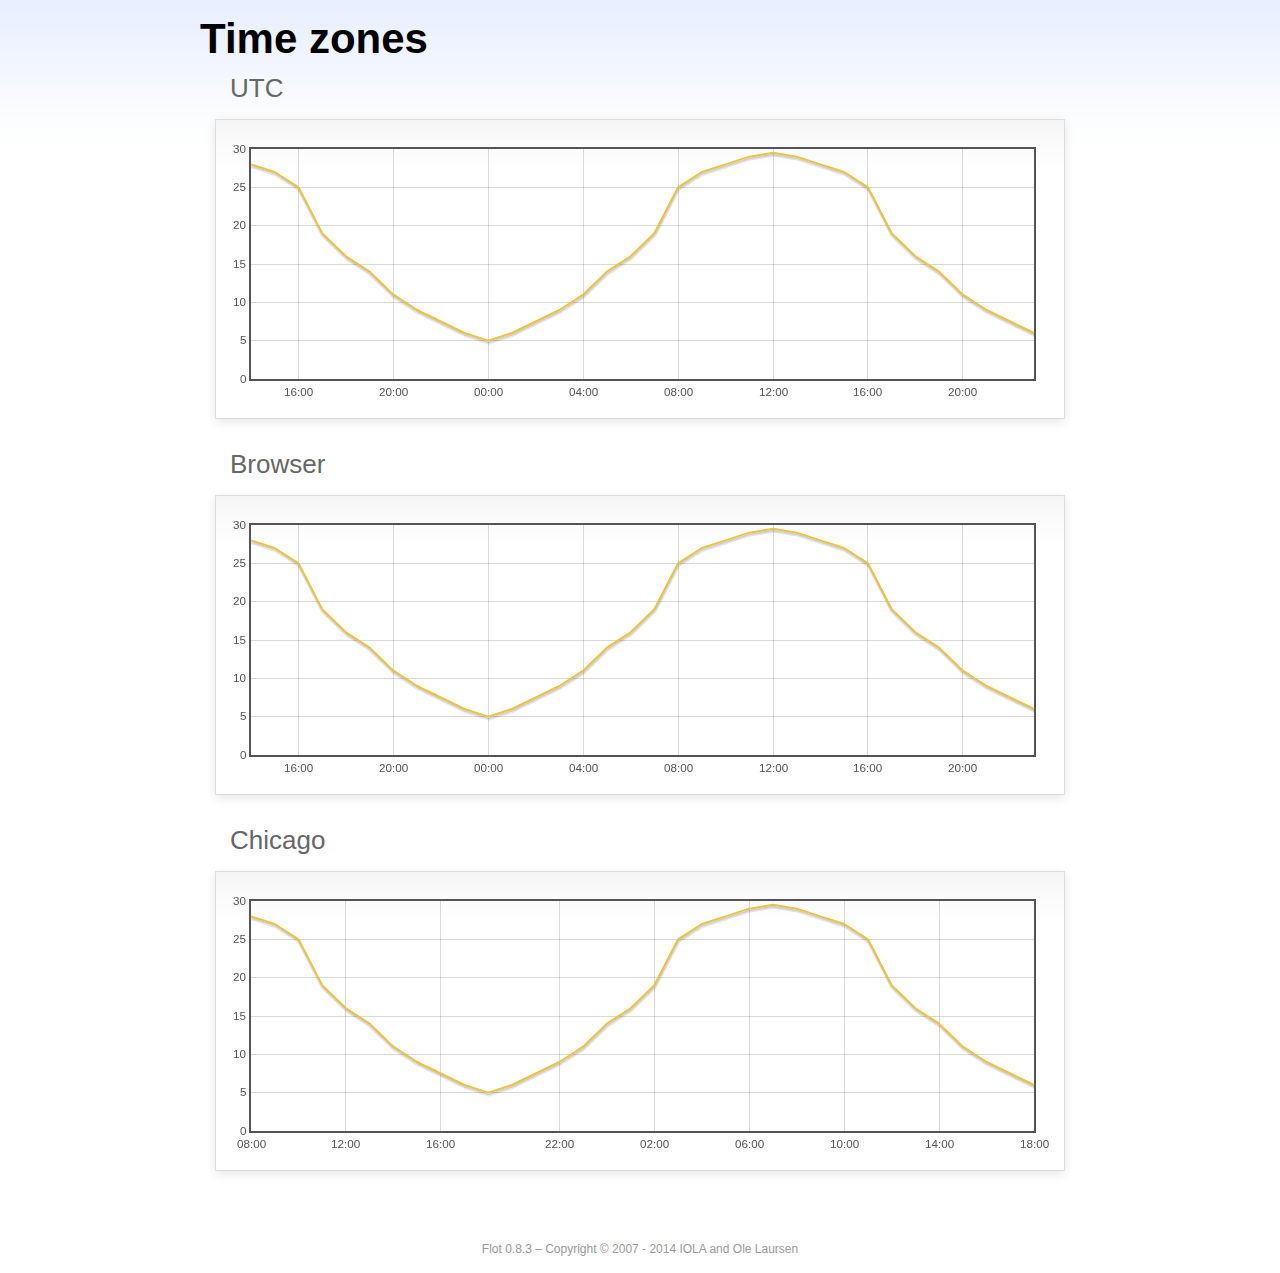
<file: djangoapp/assets/scripts/flot/examples/axes-time-zones/index.html>
<!DOCTYPE html PUBLIC "-//W3C//DTD HTML 4.01//EN" "http://www.w3.org/TR/html4/strict.dtd">
<html>
<head>
	<meta http-equiv="Content-Type" content="text/html; charset=utf-8">
	<title>Flot Examples: Time zones</title>
	<link href="../examples.css" rel="stylesheet" type="text/css">
	<!--[if lte IE 8]><script language="javascript" type="text/javascript" src="../../excanvas.min.js"></script><![endif]-->
	<script language="javascript" type="text/javascript" src="../../jquery.js"></script>
	<script language="javascript" type="text/javascript" src="../../jquery.flot.js"></script>
	<script language="javascript" type="text/javascript" src="../../jquery.flot.time.js"></script>
	<script language="javascript" type="text/javascript" src="date.js"></script>
	<script type="text/javascript">

	$(function() {

		timezoneJS.timezone.zoneFileBasePath = "tz";
		timezoneJS.timezone.defaultZoneFile = [];
		timezoneJS.timezone.init({async: false});

		var d = [
			[Date.UTC(2011, 2, 12, 14, 0, 0), 28],
			[Date.UTC(2011, 2, 12, 15, 0, 0), 27],
			[Date.UTC(2011, 2, 12, 16, 0, 0), 25],
			[Date.UTC(2011, 2, 12, 17, 0, 0), 19],
			[Date.UTC(2011, 2, 12, 18, 0, 0), 16],
			[Date.UTC(2011, 2, 12, 19, 0, 0), 14],
			[Date.UTC(2011, 2, 12, 20, 0, 0), 11],
			[Date.UTC(2011, 2, 12, 21, 0, 0), 9],
			[Date.UTC(2011, 2, 12, 22, 0, 0), 7.5],
			[Date.UTC(2011, 2, 12, 23, 0, 0), 6],
			[Date.UTC(2011, 2, 13, 0, 0, 0), 5],
			[Date.UTC(2011, 2, 13, 1, 0, 0), 6],
			[Date.UTC(2011, 2, 13, 2, 0, 0), 7.5],
			[Date.UTC(2011, 2, 13, 3, 0, 0), 9],
			[Date.UTC(2011, 2, 13, 4, 0, 0), 11],
			[Date.UTC(2011, 2, 13, 5, 0, 0), 14],
			[Date.UTC(2011, 2, 13, 6, 0, 0), 16],
			[Date.UTC(2011, 2, 13, 7, 0, 0), 19],
			[Date.UTC(2011, 2, 13, 8, 0, 0), 25],
			[Date.UTC(2011, 2, 13, 9, 0, 0), 27],
			[Date.UTC(2011, 2, 13, 10, 0, 0), 28],
			[Date.UTC(2011, 2, 13, 11, 0, 0), 29],
			[Date.UTC(2011, 2, 13, 12, 0, 0), 29.5],
			[Date.UTC(2011, 2, 13, 13, 0, 0), 29],
			[Date.UTC(2011, 2, 13, 14, 0, 0), 28],
			[Date.UTC(2011, 2, 13, 15, 0, 0), 27],
			[Date.UTC(2011, 2, 13, 16, 0, 0), 25],
			[Date.UTC(2011, 2, 13, 17, 0, 0), 19],
			[Date.UTC(2011, 2, 13, 18, 0, 0), 16],
			[Date.UTC(2011, 2, 13, 19, 0, 0), 14],
			[Date.UTC(2011, 2, 13, 20, 0, 0), 11],
			[Date.UTC(2011, 2, 13, 21, 0, 0), 9],
			[Date.UTC(2011, 2, 13, 22, 0, 0), 7.5],
			[Date.UTC(2011, 2, 13, 23, 0, 0), 6]
		];

		var plot = $.plot("#placeholderUTC", [d], {
			xaxis: {
				mode: "time"
			}
		});

		var plot = $.plot("#placeholderLocal", [d], {
			xaxis: {
				mode: "time",
				timezone: "browser"
			}
		});

		var plot = $.plot("#placeholderChicago", [d], {
			xaxis: {
				mode: "time",
				timezone: "America/Chicago"
			}
		});

		// Add the Flot version string to the footer

		$("#footer").prepend("Flot " + $.plot.version + " &ndash; ");
	});

	</script>
</head>
<body>

	<div id="header">
		<h2>Time zones</h2>
	</div>

	<div id="content">

		<h3>UTC</h3>
		<div class="demo-container" style="height: 300px;">
			<div id="placeholderUTC" class="demo-placeholder"></div>
		</div>

		<h3>Browser</h3>
		<div class="demo-container" style="height: 300px;">
			<div id="placeholderLocal" class="demo-placeholder"></div>
		</div>

		<h3>Chicago</h3>
		<div class="demo-container" style="height: 300px;">
			<div id="placeholderChicago" class="demo-placeholder"></div>
		</div>

	</div>

	<div id="footer">
		Copyright &copy; 2007 - 2014 IOLA and Ole Laursen
	</div>

</body>
</html>
</file>
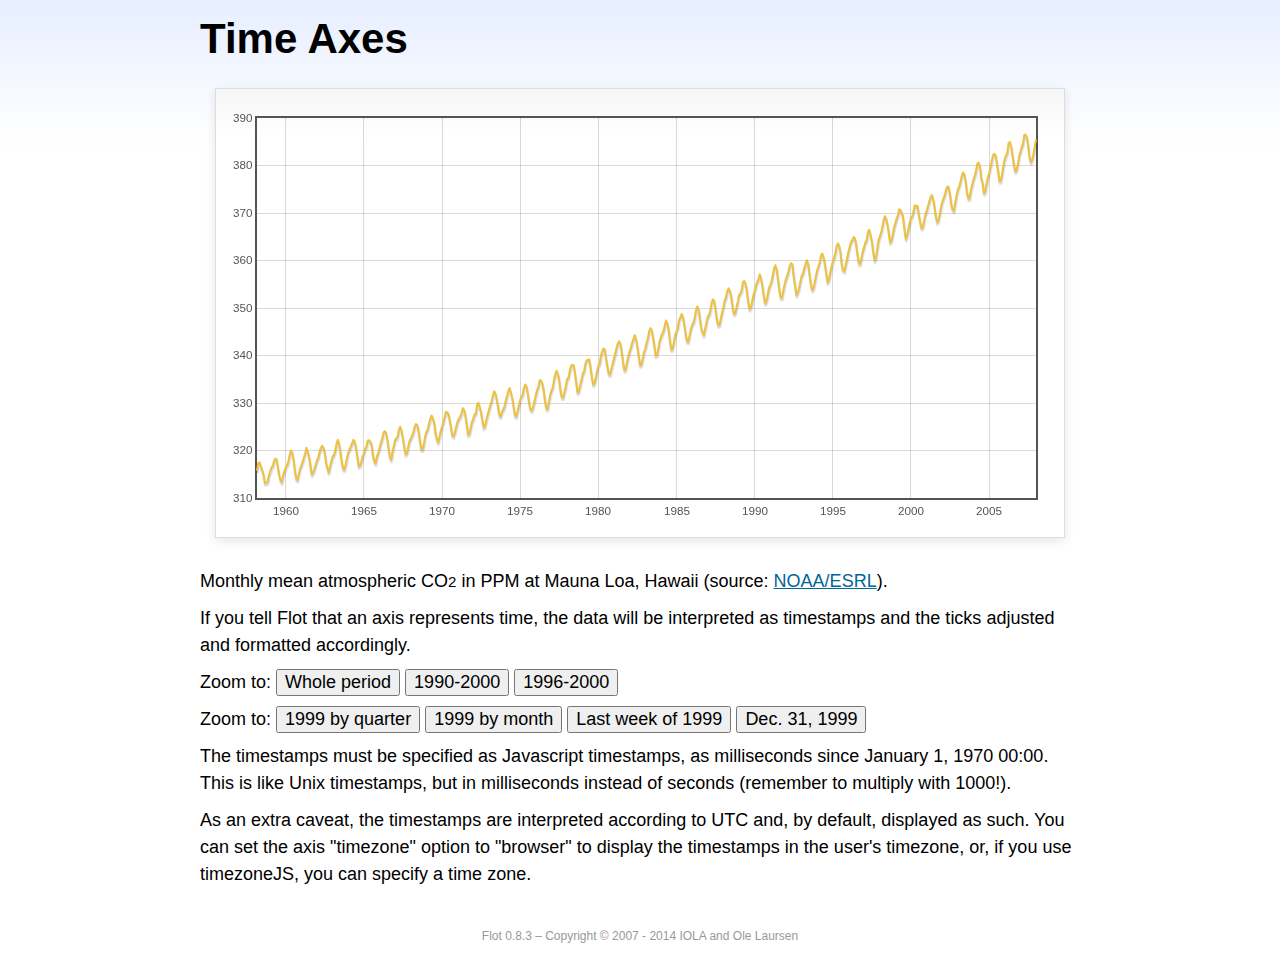
<file: djangoapp/assets/scripts/flot/examples/axes-time/index.html>
<!DOCTYPE html PUBLIC "-//W3C//DTD HTML 4.01//EN" "http://www.w3.org/TR/html4/strict.dtd">
<html>
<head>
	<meta http-equiv="Content-Type" content="text/html; charset=utf-8">
	<title>Flot Examples: Time Axes</title>
	<link href="../examples.css" rel="stylesheet" type="text/css">
	<!--[if lte IE 8]><script language="javascript" type="text/javascript" src="../../excanvas.min.js"></script><![endif]-->
	<script language="javascript" type="text/javascript" src="../../jquery.js"></script>
	<script language="javascript" type="text/javascript" src="../../jquery.flot.js"></script>
	<script language="javascript" type="text/javascript" src="../../jquery.flot.time.js"></script>
	<script type="text/javascript">

	$(function() {

		var d = [[-373597200000, 315.71], [-370918800000, 317.45], [-368326800000, 317.50], [-363056400000, 315.86], [-360378000000, 314.93], [-357699600000, 313.19], [-352429200000, 313.34], [-349837200000, 314.67], [-347158800000, 315.58], [-344480400000, 316.47], [-342061200000, 316.65], [-339382800000, 317.71], [-336790800000, 318.29], [-334112400000, 318.16], [-331520400000, 316.55], [-328842000000, 314.80], [-326163600000, 313.84], [-323571600000, 313.34], [-320893200000, 314.81], [-318301200000, 315.59], [-315622800000, 316.43], [-312944400000, 316.97], [-310438800000, 317.58], [-307760400000, 319.03], [-305168400000, 320.03], [-302490000000, 319.59], [-299898000000, 318.18], [-297219600000, 315.91], [-294541200000, 314.16], [-291949200000, 313.83], [-289270800000, 315.00], [-286678800000, 316.19], [-284000400000, 316.89], [-281322000000, 317.70], [-278902800000, 318.54], [-276224400000, 319.48], [-273632400000, 320.58], [-270954000000, 319.78], [-268362000000, 318.58], [-265683600000, 316.79], [-263005200000, 314.99], [-260413200000, 315.31], [-257734800000, 316.10], [-255142800000, 317.01], [-252464400000, 317.94], [-249786000000, 318.56], [-247366800000, 319.69], [-244688400000, 320.58], [-242096400000, 321.01], [-239418000000, 320.61], [-236826000000, 319.61], [-234147600000, 317.40], [-231469200000, 316.26], [-228877200000, 315.42], [-226198800000, 316.69], [-223606800000, 317.69], [-220928400000, 318.74], [-218250000000, 319.08], [-215830800000, 319.86], [-213152400000, 321.39], [-210560400000, 322.24], [-207882000000, 321.47], [-205290000000, 319.74], [-202611600000, 317.77], [-199933200000, 316.21], [-197341200000, 315.99], [-194662800000, 317.07], [-192070800000, 318.36], [-189392400000, 319.57], [-178938000000, 322.23], [-176259600000, 321.89], [-173667600000, 320.44], [-170989200000, 318.70], [-168310800000, 316.70], [-165718800000, 316.87], [-163040400000, 317.68], [-160448400000, 318.71], [-157770000000, 319.44], [-155091600000, 320.44], [-152672400000, 320.89], [-149994000000, 322.13], [-147402000000, 322.16], [-144723600000, 321.87], [-142131600000, 321.21], [-139453200000, 318.87], [-136774800000, 317.81], [-134182800000, 317.30], [-131504400000, 318.87], [-128912400000, 319.42], [-126234000000, 320.62], [-123555600000, 321.59], [-121136400000, 322.39], [-118458000000, 323.70], [-115866000000, 324.07], [-113187600000, 323.75], [-110595600000, 322.40], [-107917200000, 320.37], [-105238800000, 318.64], [-102646800000, 318.10], [-99968400000, 319.79], [-97376400000, 321.03], [-94698000000, 322.33], [-92019600000, 322.50], [-89600400000, 323.04], [-86922000000, 324.42], [-84330000000, 325.00], [-81651600000, 324.09], [-79059600000, 322.55], [-76381200000, 320.92], [-73702800000, 319.26], [-71110800000, 319.39], [-68432400000, 320.72], [-65840400000, 321.96], [-63162000000, 322.57], [-60483600000, 323.15], [-57978000000, 323.89], [-55299600000, 325.02], [-52707600000, 325.57], [-50029200000, 325.36], [-47437200000, 324.14], [-44758800000, 322.11], [-42080400000, 320.33], [-39488400000, 320.25], [-36810000000, 321.32], [-34218000000, 322.90], [-31539600000, 324.00], [-28861200000, 324.42], [-26442000000, 325.64], [-23763600000, 326.66], [-21171600000, 327.38], [-18493200000, 326.70], [-15901200000, 325.89], [-13222800000, 323.67], [-10544400000, 322.38], [-7952400000, 321.78], [-5274000000, 322.85], [-2682000000, 324.12], [-3600000, 325.06], [2674800000, 325.98], [5094000000, 326.93], [7772400000, 328.13], [10364400000, 328.07], [13042800000, 327.66], [15634800000, 326.35], [18313200000, 324.69], [20991600000, 323.10], [23583600000, 323.07], [26262000000, 324.01], [28854000000, 325.13], [31532400000, 326.17], [34210800000, 326.68], [36630000000, 327.18], [39308400000, 327.78], [41900400000, 328.92], [44578800000, 328.57], [47170800000, 327.37], [49849200000, 325.43], [52527600000, 323.36], [55119600000, 323.56], [57798000000, 324.80], [60390000000, 326.01], [63068400000, 326.77], [65746800000, 327.63], [68252400000, 327.75], [70930800000, 329.72], [73522800000, 330.07], [76201200000, 329.09], [78793200000, 328.05], [81471600000, 326.32], [84150000000, 324.84], [86742000000, 325.20], [89420400000, 326.50], [92012400000, 327.55], [94690800000, 328.54], [97369200000, 329.56], [99788400000, 330.30], [102466800000, 331.50], [105058800000, 332.48], [107737200000, 332.07], [110329200000, 330.87], [113007600000, 329.31], [115686000000, 327.51], [118278000000, 327.18], [120956400000, 328.16], [123548400000, 328.64], [126226800000, 329.35], [128905200000, 330.71], [131324400000, 331.48], [134002800000, 332.65], [136594800000, 333.16], [139273200000, 332.06], [141865200000, 330.99], [144543600000, 329.17], [147222000000, 327.41], [149814000000, 327.20], [152492400000, 328.33], [155084400000, 329.50], [157762800000, 330.68], [160441200000, 331.41], [162860400000, 331.85], [165538800000, 333.29], [168130800000, 333.91], [170809200000, 333.40], [173401200000, 331.78], [176079600000, 329.88], [178758000000, 328.57], [181350000000, 328.46], [184028400000, 329.26], [189298800000, 331.71], [191977200000, 332.76], [194482800000, 333.48], [197161200000, 334.78], [199753200000, 334.78], [202431600000, 334.17], [205023600000, 332.78], [207702000000, 330.64], [210380400000, 328.95], [212972400000, 328.77], [215650800000, 330.23], [218242800000, 331.69], [220921200000, 332.70], [223599600000, 333.24], [226018800000, 334.96], [228697200000, 336.04], [231289200000, 336.82], [233967600000, 336.13], [236559600000, 334.73], [239238000000, 332.52], [241916400000, 331.19], [244508400000, 331.19], [247186800000, 332.35], [249778800000, 333.47], [252457200000, 335.11], [255135600000, 335.26], [257554800000, 336.60], [260233200000, 337.77], [262825200000, 338.00], [265503600000, 337.99], [268095600000, 336.48], [270774000000, 334.37], [273452400000, 332.27], [276044400000, 332.41], [278722800000, 333.76], [281314800000, 334.83], [283993200000, 336.21], [286671600000, 336.64], [289090800000, 338.12], [291769200000, 339.02], [294361200000, 339.02], [297039600000, 339.20], [299631600000, 337.58], [302310000000, 335.55], [304988400000, 333.89], [307580400000, 334.14], [310258800000, 335.26], [312850800000, 336.71], [315529200000, 337.81], [318207600000, 338.29], [320713200000, 340.04], [323391600000, 340.86], [325980000000, 341.47], [328658400000, 341.26], [331250400000, 339.29], [333928800000, 337.60], [336607200000, 336.12], [339202800000, 336.08], [341881200000, 337.22], [344473200000, 338.34], [347151600000, 339.36], [349830000000, 340.51], [352249200000, 341.57], [354924000000, 342.56], [357516000000, 343.01], [360194400000, 342.47], [362786400000, 340.71], [365464800000, 338.52], [368143200000, 336.96], [370738800000, 337.13], [373417200000, 338.58], [376009200000, 339.89], [378687600000, 340.93], [381366000000, 341.69], [383785200000, 342.69], [389052000000, 344.30], [391730400000, 343.43], [394322400000, 341.88], [397000800000, 339.89], [399679200000, 337.95], [402274800000, 338.10], [404953200000, 339.27], [407545200000, 340.67], [410223600000, 341.42], [412902000000, 342.68], [415321200000, 343.46], [417996000000, 345.10], [420588000000, 345.76], [423266400000, 345.36], [425858400000, 343.91], [428536800000, 342.05], [431215200000, 340.00], [433810800000, 340.12], [436489200000, 341.33], [439081200000, 342.94], [441759600000, 343.87], [444438000000, 344.60], [446943600000, 345.20], [452210400000, 347.36], [454888800000, 346.74], [457480800000, 345.41], [460159200000, 343.01], [462837600000, 341.23], [465433200000, 341.52], [468111600000, 342.86], [470703600000, 344.41], [473382000000, 345.09], [476060400000, 345.89], [478479600000, 347.49], [481154400000, 348.00], [483746400000, 348.75], [486424800000, 348.19], [489016800000, 346.54], [491695200000, 344.63], [494373600000, 343.03], [496969200000, 342.92], [499647600000, 344.24], [502239600000, 345.62], [504918000000, 346.43], [507596400000, 346.94], [510015600000, 347.88], [512690400000, 349.57], [515282400000, 350.35], [517960800000, 349.72], [520552800000, 347.78], [523231200000, 345.86], [525909600000, 344.84], [528505200000, 344.32], [531183600000, 345.67], [533775600000, 346.88], [536454000000, 348.19], [539132400000, 348.55], [541551600000, 349.52], [544226400000, 351.12], [546818400000, 351.84], [549496800000, 351.49], [552088800000, 349.82], [554767200000, 347.63], [557445600000, 346.38], [560041200000, 346.49], [562719600000, 347.75], [565311600000, 349.03], [567990000000, 350.20], [570668400000, 351.61], [573174000000, 352.22], [575848800000, 353.53], [578440800000, 354.14], [581119200000, 353.62], [583711200000, 352.53], [586389600000, 350.41], [589068000000, 348.84], [591663600000, 348.94], [594342000000, 350.04], [596934000000, 351.29], [599612400000, 352.72], [602290800000, 353.10], [604710000000, 353.65], [607384800000, 355.43], [609976800000, 355.70], [612655200000, 355.11], [615247200000, 353.79], [617925600000, 351.42], [620604000000, 349.81], [623199600000, 350.11], [625878000000, 351.26], [628470000000, 352.63], [631148400000, 353.64], [633826800000, 354.72], [636246000000, 355.49], [638920800000, 356.09], [641512800000, 357.08], [644191200000, 356.11], [646783200000, 354.70], [649461600000, 352.68], [652140000000, 351.05], [654735600000, 351.36], [657414000000, 352.81], [660006000000, 354.22], [662684400000, 354.85], [665362800000, 355.66], [667782000000, 357.04], [670456800000, 358.40], [673048800000, 359.00], [675727200000, 357.99], [678319200000, 356.00], [680997600000, 353.78], [683676000000, 352.20], [686271600000, 352.22], [688950000000, 353.70], [691542000000, 354.98], [694220400000, 356.09], [696898800000, 356.85], [699404400000, 357.73], [702079200000, 358.91], [704671200000, 359.45], [707349600000, 359.19], [709941600000, 356.72], [712620000000, 354.79], [715298400000, 352.79], [717894000000, 353.20], [720572400000, 354.15], [723164400000, 355.39], [725842800000, 356.77], [728521200000, 357.17], [730940400000, 358.26], [733615200000, 359.16], [736207200000, 360.07], [738885600000, 359.41], [741477600000, 357.44], [744156000000, 355.30], [746834400000, 353.87], [749430000000, 354.04], [752108400000, 355.27], [754700400000, 356.70], [757378800000, 358.00], [760057200000, 358.81], [762476400000, 359.68], [765151200000, 361.13], [767743200000, 361.48], [770421600000, 360.60], [773013600000, 359.20], [775692000000, 357.23], [778370400000, 355.42], [780966000000, 355.89], [783644400000, 357.41], [786236400000, 358.74], [788914800000, 359.73], [791593200000, 360.61], [794012400000, 361.58], [796687200000, 363.05], [799279200000, 363.62], [801957600000, 363.03], [804549600000, 361.55], [807228000000, 358.94], [809906400000, 357.93], [812502000000, 357.80], [815180400000, 359.22], [817772400000, 360.44], [820450800000, 361.83], [823129200000, 362.95], [825634800000, 363.91], [828309600000, 364.28], [830901600000, 364.94], [833580000000, 364.70], [836172000000, 363.31], [838850400000, 361.15], [841528800000, 359.40], [844120800000, 359.34], [846802800000, 360.62], [849394800000, 361.96], [852073200000, 362.81], [854751600000, 363.87], [857170800000, 364.25], [859845600000, 366.02], [862437600000, 366.46], [865116000000, 365.32], [867708000000, 364.07], [870386400000, 361.95], [873064800000, 360.06], [875656800000, 360.49], [878338800000, 362.19], [880930800000, 364.12], [883609200000, 364.99], [886287600000, 365.82], [888706800000, 366.95], [891381600000, 368.42], [893973600000, 369.33], [896652000000, 368.78], [899244000000, 367.59], [901922400000, 365.84], [904600800000, 363.83], [907192800000, 364.18], [909874800000, 365.34], [912466800000, 366.93], [915145200000, 367.94], [917823600000, 368.82], [920242800000, 369.46], [922917600000, 370.77], [925509600000, 370.66], [928188000000, 370.10], [930780000000, 369.08], [933458400000, 366.66], [936136800000, 364.60], [938728800000, 365.17], [941410800000, 366.51], [944002800000, 367.89], [946681200000, 369.04], [949359600000, 369.35], [951865200000, 370.38], [954540000000, 371.63], [957132000000, 371.32], [959810400000, 371.53], [962402400000, 369.75], [965080800000, 368.23], [967759200000, 366.87], [970351200000, 366.94], [973033200000, 368.27], [975625200000, 369.64], [978303600000, 370.46], [980982000000, 371.44], [983401200000, 372.37], [986076000000, 373.33], [988668000000, 373.77], [991346400000, 373.09], [993938400000, 371.51], [996616800000, 369.55], [999295200000, 368.12], [1001887200000, 368.38], [1004569200000, 369.66], [1007161200000, 371.11], [1009839600000, 372.36], [1012518000000, 373.09], [1014937200000, 373.81], [1017612000000, 374.93], [1020204000000, 375.58], [1022882400000, 375.44], [1025474400000, 373.86], [1028152800000, 371.77], [1030831200000, 370.73], [1033423200000, 370.50], [1036105200000, 372.18], [1038697200000, 373.70], [1041375600000, 374.92], [1044054000000, 375.62], [1046473200000, 376.51], [1049148000000, 377.75], [1051740000000, 378.54], [1054418400000, 378.20], [1057010400000, 376.68], [1059688800000, 374.43], [1062367200000, 373.11], [1064959200000, 373.10], [1067641200000, 374.77], [1070233200000, 375.97], [1072911600000, 377.03], [1075590000000, 377.87], [1078095600000, 378.88], [1080770400000, 380.42], [1083362400000, 380.62], [1086040800000, 379.70], [1088632800000, 377.43], [1091311200000, 376.32], [1093989600000, 374.19], [1096581600000, 374.47], [1099263600000, 376.15], [1101855600000, 377.51], [1104534000000, 378.43], [1107212400000, 379.70], [1109631600000, 380.92], [1112306400000, 382.18], [1114898400000, 382.45], [1117576800000, 382.14], [1120168800000, 380.60], [1122847200000, 378.64], [1125525600000, 376.73], [1128117600000, 376.84], [1130799600000, 378.29], [1133391600000, 380.06], [1136070000000, 381.40], [1138748400000, 382.20], [1141167600000, 382.66], [1143842400000, 384.69], [1146434400000, 384.94], [1149112800000, 384.01], [1151704800000, 382.14], [1154383200000, 380.31], [1157061600000, 378.81], [1159653600000, 379.03], [1162335600000, 380.17], [1164927600000, 381.85], [1167606000000, 382.94], [1170284400000, 383.86], [1172703600000, 384.49], [1175378400000, 386.37], [1177970400000, 386.54], [1180648800000, 385.98], [1183240800000, 384.36], [1185919200000, 381.85], [1188597600000, 380.74], [1191189600000, 381.15], [1193871600000, 382.38], [1196463600000, 383.94], [1199142000000, 385.44]]; 

		$.plot("#placeholder", [d], {
			xaxis: { mode: "time" }
		});

		$("#whole").click(function () {
			$.plot("#placeholder", [d], {
				xaxis: { mode: "time" }
			});
		});

		$("#nineties").click(function () {
			$.plot("#placeholder", [d], {
				xaxis: {
					mode: "time",
					min: (new Date(1990, 0, 1)).getTime(),
					max: (new Date(2000, 0, 1)).getTime()
				}
			});
		});

		$("#latenineties").click(function () {
			$.plot("#placeholder", [d], {
				xaxis: {
					mode: "time",
					minTickSize: [1, "year"],
					min: (new Date(1996, 0, 1)).getTime(),
					max: (new Date(2000, 0, 1)).getTime()
				}
			});
		});

		$("#ninetyninequarters").click(function () {
			$.plot("#placeholder", [d], {
				xaxis: {
					mode: "time",
					minTickSize: [1, "quarter"],
					min: (new Date(1999, 0, 1)).getTime(),
					max: (new Date(2000, 0, 1)).getTime()
				}
			});
		});

		$("#ninetynine").click(function () {
			$.plot("#placeholder", [d], {
				xaxis: {
					mode: "time",
					minTickSize: [1, "month"],
					min: (new Date(1999, 0, 1)).getTime(),
					max: (new Date(2000, 0, 1)).getTime()
				}
			});
		});

		$("#lastweekninetynine").click(function () {
			$.plot("#placeholder", [d], {
				xaxis: {
					mode: "time",
					minTickSize: [1, "day"],
					min: (new Date(1999, 11, 25)).getTime(),
					max: (new Date(2000, 0, 1)).getTime(),
					timeformat: "%a"
				}
			});
		});

		$("#lastdayninetynine").click(function () {
			$.plot("#placeholder", [d], {
				xaxis: {
					mode: "time",
					minTickSize: [1, "hour"],
					min: (new Date(1999, 11, 31)).getTime(),
					max: (new Date(2000, 0, 1)).getTime(),
					twelveHourClock: true
				}
			});
		});

		// Add the Flot version string to the footer

		$("#footer").prepend("Flot " + $.plot.version + " &ndash; ");
	});

	</script>
</head>
<body>

	<div id="header">
		<h2>Time Axes</h2>
	</div>

	<div id="content">

		<div class="demo-container">
			<div id="placeholder" class="demo-placeholder"></div>
		</div>

		<p>Monthly mean atmospheric CO<sub>2</sub> in PPM at Mauna Loa, Hawaii (source: <a href="http://www.esrl.noaa.gov/gmd/ccgg/trends/">NOAA/ESRL</a>).</p>

		<p>If you tell Flot that an axis represents time, the data will be interpreted as timestamps and the ticks adjusted and formatted accordingly.</p>

		<p>Zoom to: <button id="whole">Whole period</button>
		<button id="nineties">1990-2000</button>
		<button id="latenineties">1996-2000</button></p>

		<p>Zoom to: <button id="ninetyninequarters">1999 by quarter</button>
		<button id="ninetynine">1999 by month</button>
		<button id="lastweekninetynine">Last week of 1999</button>
		<button id="lastdayninetynine">Dec. 31, 1999</button></p>

		<p>The timestamps must be specified as Javascript timestamps, as milliseconds since January 1, 1970 00:00. This is like Unix timestamps, but in milliseconds instead of seconds (remember to multiply with 1000!).</p>

		<p>As an extra caveat, the timestamps are interpreted according to UTC and, by default, displayed as such. You can set the axis "timezone" option to "browser" to display the timestamps in the user's timezone, or, if you use timezoneJS, you can specify a time zone.</p>

	</div>

	<div id="footer">
		Copyright &copy; 2007 - 2014 IOLA and Ole Laursen
	</div>

</body>
</html>
</file>
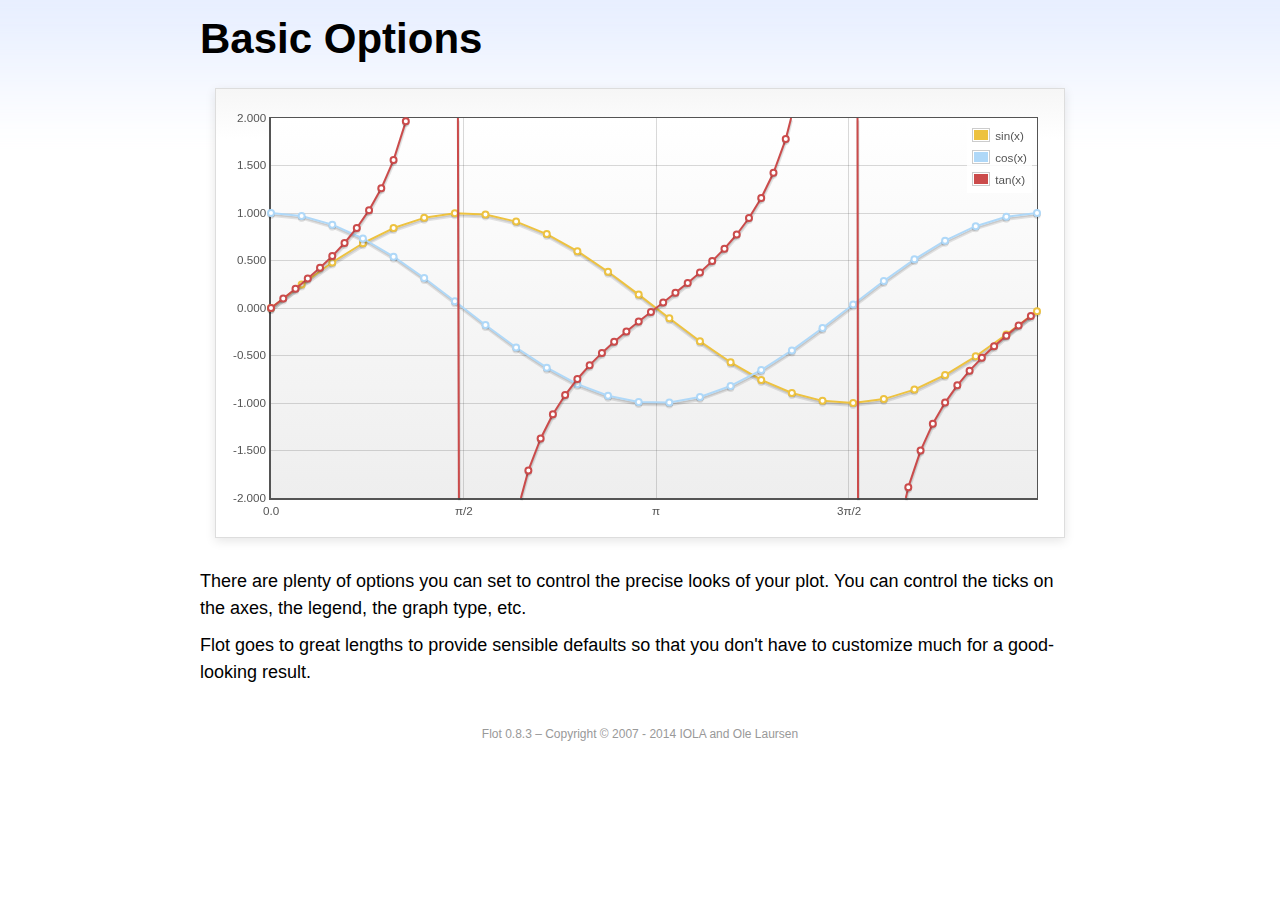
<file: djangoapp/assets/scripts/flot/examples/basic-options/index.html>
<!DOCTYPE html PUBLIC "-//W3C//DTD HTML 4.01//EN" "http://www.w3.org/TR/html4/strict.dtd">
<html>
<head>
	<meta http-equiv="Content-Type" content="text/html; charset=utf-8">
	<title>Flot Examples: Basic Options</title>
	<link href="../examples.css" rel="stylesheet" type="text/css">
	<!--[if lte IE 8]><script language="javascript" type="text/javascript" src="../../excanvas.min.js"></script><![endif]-->
	<script language="javascript" type="text/javascript" src="../../jquery.js"></script>
	<script language="javascript" type="text/javascript" src="../../jquery.flot.js"></script>
	<script type="text/javascript">

	$(function () {

		var d1 = [];
		for (var i = 0; i < Math.PI * 2; i += 0.25) {
			d1.push([i, Math.sin(i)]);
		}

		var d2 = [];
		for (var i = 0; i < Math.PI * 2; i += 0.25) {
			d2.push([i, Math.cos(i)]);
		}

		var d3 = [];
		for (var i = 0; i < Math.PI * 2; i += 0.1) {
			d3.push([i, Math.tan(i)]);
		}

		$.plot("#placeholder", [
			{ label: "sin(x)", data: d1 },
			{ label: "cos(x)", data: d2 },
			{ label: "tan(x)", data: d3 }
		], {
			series: {
				lines: { show: true },
				points: { show: true }
			},
			xaxis: {
				ticks: [
					0, [ Math.PI/2, "\u03c0/2" ], [ Math.PI, "\u03c0" ],
					[ Math.PI * 3/2, "3\u03c0/2" ], [ Math.PI * 2, "2\u03c0" ]
				]
			},
			yaxis: {
				ticks: 10,
				min: -2,
				max: 2,
				tickDecimals: 3
			},
			grid: {
				backgroundColor: { colors: [ "#fff", "#eee" ] },
				borderWidth: {
					top: 1,
					right: 1,
					bottom: 2,
					left: 2
				}
			}
		});

		// Add the Flot version string to the footer

		$("#footer").prepend("Flot " + $.plot.version + " &ndash; ");
	});

	</script>
</head>
<body>

	<div id="header">
		<h2>Basic Options</h2>
	</div>

	<div id="content">

		<div class="demo-container">
			<div id="placeholder" class="demo-placeholder"></div>
		</div>

		<p>There are plenty of options you can set to control the precise looks of your plot. You can control the ticks on the axes, the legend, the graph type, etc.</p>

		<p>Flot goes to great lengths to provide sensible defaults so that you don't have to customize much for a good-looking result.</p>

	</div>

	<div id="footer">
		Copyright &copy; 2007 - 2014 IOLA and Ole Laursen
	</div>

</body>
</html>
</file>
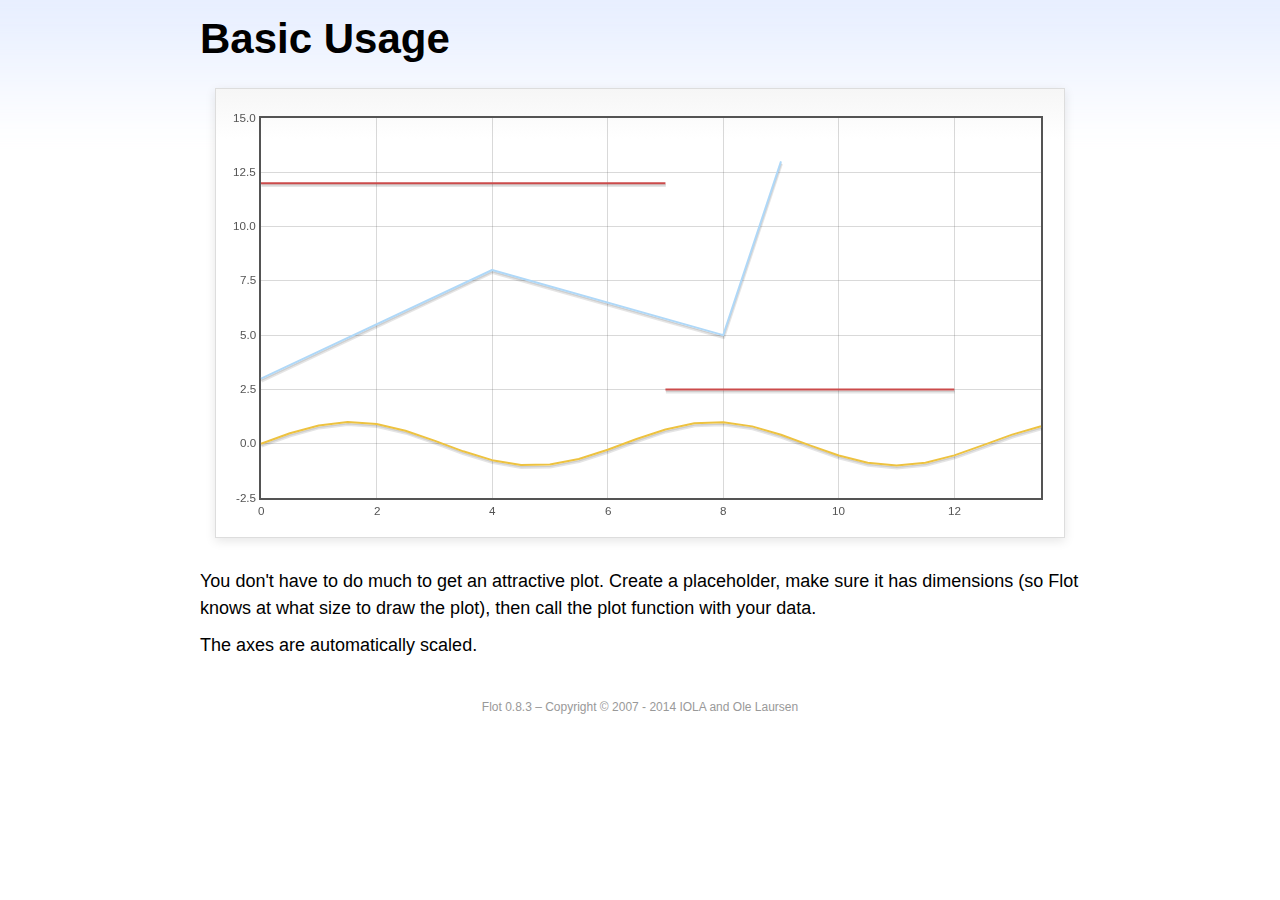
<file: djangoapp/assets/scripts/flot/examples/basic-usage/index.html>
<!DOCTYPE html PUBLIC "-//W3C//DTD HTML 4.01//EN" "http://www.w3.org/TR/html4/strict.dtd">
<html>
<head>
	<meta http-equiv="Content-Type" content="text/html; charset=utf-8">
	<title>Flot Examples: Basic Usage</title>
	<link href="../examples.css" rel="stylesheet" type="text/css">
	<!--[if lte IE 8]><script language="javascript" type="text/javascript" src="../../excanvas.min.js"></script><![endif]-->
	<script language="javascript" type="text/javascript" src="../../jquery.js"></script>
	<script language="javascript" type="text/javascript" src="../../jquery.flot.js"></script>
	<script type="text/javascript">

	$(function() {

		var d1 = [];
		for (var i = 0; i < 14; i += 0.5) {
			d1.push([i, Math.sin(i)]);
		}

		var d2 = [[0, 3], [4, 8], [8, 5], [9, 13]];

		// A null signifies separate line segments

		var d3 = [[0, 12], [7, 12], null, [7, 2.5], [12, 2.5]];

		$.plot("#placeholder", [ d1, d2, d3 ]);

		// Add the Flot version string to the footer

		$("#footer").prepend("Flot " + $.plot.version + " &ndash; ");
	});

	</script>
</head>
<body>

	<div id="header">
		<h2>Basic Usage</h2>
	</div>

	<div id="content">

		<div class="demo-container">
			<div id="placeholder" class="demo-placeholder"></div>
		</div>

		<p>You don't have to do much to get an attractive plot.  Create a placeholder, make sure it has dimensions (so Flot knows at what size to draw the plot), then call the plot function with your data.</p>

		<p>The axes are automatically scaled.</p>

	</div>

	<div id="footer">
		Copyright &copy; 2007 - 2014 IOLA and Ole Laursen
	</div>

</body>
</html>
</file>
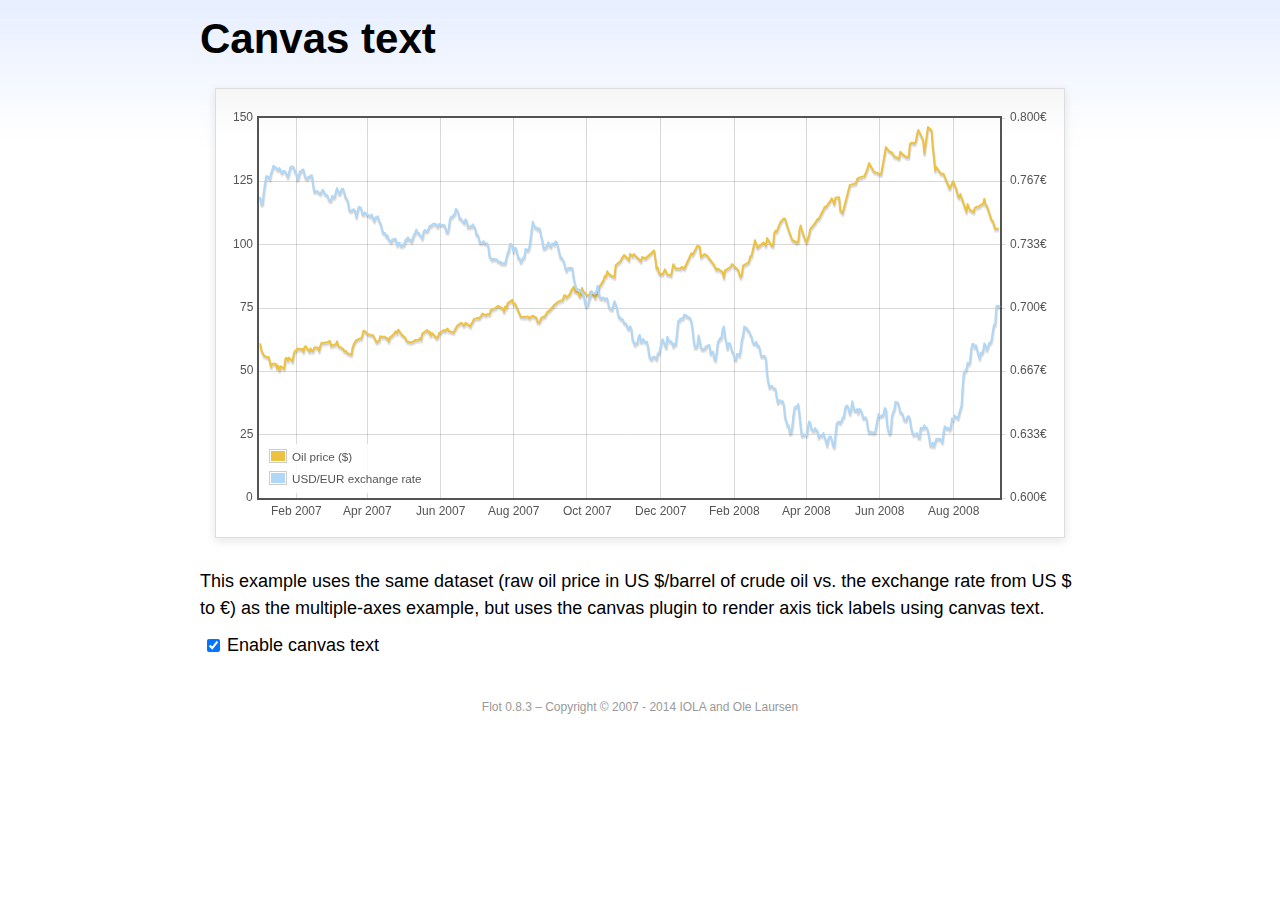
<file: djangoapp/assets/scripts/flot/examples/canvas/index.html>
<!DOCTYPE html PUBLIC "-//W3C//DTD HTML 4.01//EN" "http://www.w3.org/TR/html4/strict.dtd">
<html>
<head>
	<meta http-equiv="Content-Type" content="text/html; charset=utf-8">
	<title>Flot Examples: Canvas text</title>
	<link href="../examples.css" rel="stylesheet" type="text/css">
	<!--[if lte IE 8]><script language="javascript" type="text/javascript" src="../../excanvas.min.js"></script><![endif]-->
	<script language="javascript" type="text/javascript" src="../../jquery.js"></script>
	<script language="javascript" type="text/javascript" src="../../jquery.flot.js"></script>
	<script language="javascript" type="text/javascript" src="../../jquery.flot.time.js"></script>
	<script language="javascript" type="text/javascript" src="../../jquery.flot.canvas.js"></script>
	<script type="text/javascript">

	$(function() {

		var oilPrices = [[1167692400000,61.05], [1167778800000,58.32], [1167865200000,57.35], [1167951600000,56.31], [1168210800000,55.55], [1168297200000,55.64], [1168383600000,54.02], [1168470000000,51.88], [1168556400000,52.99], [1168815600000,52.99], [1168902000000,51.21], [1168988400000,52.24], [1169074800000,50.48], [1169161200000,51.99], [1169420400000,51.13], [1169506800000,55.04], [1169593200000,55.37], [1169679600000,54.23], [1169766000000,55.42], [1170025200000,54.01], [1170111600000,56.97], [1170198000000,58.14], [1170284400000,58.14], [1170370800000,59.02], [1170630000000,58.74], [1170716400000,58.88], [1170802800000,57.71], [1170889200000,59.71], [1170975600000,59.89], [1171234800000,57.81], [1171321200000,59.06], [1171407600000,58.00], [1171494000000,57.99], [1171580400000,59.39], [1171839600000,59.39], [1171926000000,58.07], [1172012400000,60.07], [1172098800000,61.14], [1172444400000,61.39], [1172530800000,61.46], [1172617200000,61.79], [1172703600000,62.00], [1172790000000,60.07], [1173135600000,60.69], [1173222000000,61.82], [1173308400000,60.05], [1173654000000,58.91], [1173740400000,57.93], [1173826800000,58.16], [1173913200000,57.55], [1173999600000,57.11], [1174258800000,56.59], [1174345200000,59.61], [1174518000000,61.69], [1174604400000,62.28], [1174860000000,62.91], [1174946400000,62.93], [1175032800000,64.03], [1175119200000,66.03], [1175205600000,65.87], [1175464800000,64.64], [1175637600000,64.38], [1175724000000,64.28], [1175810400000,64.28], [1176069600000,61.51], [1176156000000,61.89], [1176242400000,62.01], [1176328800000,63.85], [1176415200000,63.63], [1176674400000,63.61], [1176760800000,63.10], [1176847200000,63.13], [1176933600000,61.83], [1177020000000,63.38], [1177279200000,64.58], [1177452000000,65.84], [1177538400000,65.06], [1177624800000,66.46], [1177884000000,64.40], [1178056800000,63.68], [1178143200000,63.19], [1178229600000,61.93], [1178488800000,61.47], [1178575200000,61.55], [1178748000000,61.81], [1178834400000,62.37], [1179093600000,62.46], [1179180000000,63.17], [1179266400000,62.55], [1179352800000,64.94], [1179698400000,66.27], [1179784800000,65.50], [1179871200000,65.77], [1179957600000,64.18], [1180044000000,65.20], [1180389600000,63.15], [1180476000000,63.49], [1180562400000,65.08], [1180908000000,66.30], [1180994400000,65.96], [1181167200000,66.93], [1181253600000,65.98], [1181599200000,65.35], [1181685600000,66.26], [1181858400000,68.00], [1182117600000,69.09], [1182204000000,69.10], [1182290400000,68.19], [1182376800000,68.19], [1182463200000,69.14], [1182722400000,68.19], [1182808800000,67.77], [1182895200000,68.97], [1182981600000,69.57], [1183068000000,70.68], [1183327200000,71.09], [1183413600000,70.92], [1183586400000,71.81], [1183672800000,72.81], [1183932000000,72.19], [1184018400000,72.56], [1184191200000,72.50], [1184277600000,74.15], [1184623200000,75.05], [1184796000000,75.92], [1184882400000,75.57], [1185141600000,74.89], [1185228000000,73.56], [1185314400000,75.57], [1185400800000,74.95], [1185487200000,76.83], [1185832800000,78.21], [1185919200000,76.53], [1186005600000,76.86], [1186092000000,76.00], [1186437600000,71.59], [1186696800000,71.47], [1186956000000,71.62], [1187042400000,71.00], [1187301600000,71.98], [1187560800000,71.12], [1187647200000,69.47], [1187733600000,69.26], [1187820000000,69.83], [1187906400000,71.09], [1188165600000,71.73], [1188338400000,73.36], [1188511200000,74.04], [1188856800000,76.30], [1189116000000,77.49], [1189461600000,78.23], [1189548000000,79.91], [1189634400000,80.09], [1189720800000,79.10], [1189980000000,80.57], [1190066400000,81.93], [1190239200000,83.32], [1190325600000,81.62], [1190584800000,80.95], [1190671200000,79.53], [1190757600000,80.30], [1190844000000,82.88], [1190930400000,81.66], [1191189600000,80.24], [1191276000000,80.05], [1191362400000,79.94], [1191448800000,81.44], [1191535200000,81.22], [1191794400000,79.02], [1191880800000,80.26], [1191967200000,80.30], [1192053600000,83.08], [1192140000000,83.69], [1192399200000,86.13], [1192485600000,87.61], [1192572000000,87.40], [1192658400000,89.47], [1192744800000,88.60], [1193004000000,87.56], [1193090400000,87.56], [1193176800000,87.10], [1193263200000,91.86], [1193612400000,93.53], [1193698800000,94.53], [1193871600000,95.93], [1194217200000,93.98], [1194303600000,96.37], [1194476400000,95.46], [1194562800000,96.32], [1195081200000,93.43], [1195167600000,95.10], [1195426800000,94.64], [1195513200000,95.10], [1196031600000,97.70], [1196118000000,94.42], [1196204400000,90.62], [1196290800000,91.01], [1196377200000,88.71], [1196636400000,88.32], [1196809200000,90.23], [1196982000000,88.28], [1197241200000,87.86], [1197327600000,90.02], [1197414000000,92.25], [1197586800000,90.63], [1197846000000,90.63], [1197932400000,90.49], [1198018800000,91.24], [1198105200000,91.06], [1198191600000,90.49], [1198710000000,96.62], [1198796400000,96.00], [1199142000000,99.62], [1199314800000,99.18], [1199401200000,95.09], [1199660400000,96.33], [1199833200000,95.67], [1200351600000,91.90], [1200438000000,90.84], [1200524400000,90.13], [1200610800000,90.57], [1200956400000,89.21], [1201042800000,86.99], [1201129200000,89.85], [1201474800000,90.99], [1201561200000,91.64], [1201647600000,92.33], [1201734000000,91.75], [1202079600000,90.02], [1202166000000,88.41], [1202252400000,87.14], [1202338800000,88.11], [1202425200000,91.77], [1202770800000,92.78], [1202857200000,93.27], [1202943600000,95.46], [1203030000000,95.46], [1203289200000,101.74], [1203462000000,98.81], [1203894000000,100.88], [1204066800000,99.64], [1204153200000,102.59], [1204239600000,101.84], [1204498800000,99.52], [1204585200000,99.52], [1204671600000,104.52], [1204758000000,105.47], [1204844400000,105.15], [1205103600000,108.75], [1205276400000,109.92], [1205362800000,110.33], [1205449200000,110.21], [1205708400000,105.68], [1205967600000,101.84], [1206313200000,100.86], [1206399600000,101.22], [1206486000000,105.90], [1206572400000,107.58], [1206658800000,105.62], [1206914400000,101.58], [1207000800000,100.98], [1207173600000,103.83], [1207260000000,106.23], [1207605600000,108.50], [1207778400000,110.11], [1207864800000,110.14], [1208210400000,113.79], [1208296800000,114.93], [1208383200000,114.86], [1208728800000,117.48], [1208815200000,118.30], [1208988000000,116.06], [1209074400000,118.52], [1209333600000,118.75], [1209420000000,113.46], [1209592800000,112.52], [1210024800000,121.84], [1210111200000,123.53], [1210197600000,123.69], [1210543200000,124.23], [1210629600000,125.80], [1210716000000,126.29], [1211148000000,127.05], [1211320800000,129.07], [1211493600000,132.19], [1211839200000,128.85], [1212357600000,127.76], [1212703200000,138.54], [1212962400000,136.80], [1213135200000,136.38], [1213308000000,134.86], [1213653600000,134.01], [1213740000000,136.68], [1213912800000,135.65], [1214172000000,134.62], [1214258400000,134.62], [1214344800000,134.62], [1214431200000,139.64], [1214517600000,140.21], [1214776800000,140.00], [1214863200000,140.97], [1214949600000,143.57], [1215036000000,145.29], [1215381600000,141.37], [1215468000000,136.04], [1215727200000,146.40], [1215986400000,145.18], [1216072800000,138.74], [1216159200000,134.60], [1216245600000,129.29], [1216332000000,130.65], [1216677600000,127.95], [1216850400000,127.95], [1217282400000,122.19], [1217455200000,124.08], [1217541600000,125.10], [1217800800000,121.41], [1217887200000,119.17], [1217973600000,118.58], [1218060000000,120.02], [1218405600000,114.45], [1218492000000,113.01], [1218578400000,116.00], [1218751200000,113.77], [1219010400000,112.87], [1219096800000,114.53], [1219269600000,114.98], [1219356000000,114.98], [1219701600000,116.27], [1219788000000,118.15], [1219874400000,115.59], [1219960800000,115.46], [1220306400000,109.71], [1220392800000,109.35], [1220565600000,106.23], [1220824800000,106.34]];

		var exchangeRates = [[1167606000000,0.7580], [1167692400000,0.7580], [1167778800000,0.75470], [1167865200000,0.75490], [1167951600000,0.76130], [1168038000000,0.76550], [1168124400000,0.76930], [1168210800000,0.76940], [1168297200000,0.76880], [1168383600000,0.76780], [1168470000000,0.77080], [1168556400000,0.77270], [1168642800000,0.77490], [1168729200000,0.77410], [1168815600000,0.77410], [1168902000000,0.77320], [1168988400000,0.77270], [1169074800000,0.77370], [1169161200000,0.77240], [1169247600000,0.77120], [1169334000000,0.7720], [1169420400000,0.77210], [1169506800000,0.77170], [1169593200000,0.77040], [1169679600000,0.7690], [1169766000000,0.77110], [1169852400000,0.7740], [1169938800000,0.77450], [1170025200000,0.77450], [1170111600000,0.7740], [1170198000000,0.77160], [1170284400000,0.77130], [1170370800000,0.76780], [1170457200000,0.76880], [1170543600000,0.77180], [1170630000000,0.77180], [1170716400000,0.77280], [1170802800000,0.77290], [1170889200000,0.76980], [1170975600000,0.76850], [1171062000000,0.76810], [1171148400000,0.7690], [1171234800000,0.7690], [1171321200000,0.76980], [1171407600000,0.76990], [1171494000000,0.76510], [1171580400000,0.76130], [1171666800000,0.76160], [1171753200000,0.76140], [1171839600000,0.76140], [1171926000000,0.76070], [1172012400000,0.76020], [1172098800000,0.76110], [1172185200000,0.76220], [1172271600000,0.76150], [1172358000000,0.75980], [1172444400000,0.75980], [1172530800000,0.75920], [1172617200000,0.75730], [1172703600000,0.75660], [1172790000000,0.75670], [1172876400000,0.75910], [1172962800000,0.75820], [1173049200000,0.75850], [1173135600000,0.76130], [1173222000000,0.76310], [1173308400000,0.76150], [1173394800000,0.760], [1173481200000,0.76130], [1173567600000,0.76270], [1173654000000,0.76270], [1173740400000,0.76080], [1173826800000,0.75830], [1173913200000,0.75750], [1173999600000,0.75620], [1174086000000,0.7520], [1174172400000,0.75120], [1174258800000,0.75120], [1174345200000,0.75170], [1174431600000,0.7520], [1174518000000,0.75110], [1174604400000,0.7480], [1174690800000,0.75090], [1174777200000,0.75310], [1174860000000,0.75310], [1174946400000,0.75270], [1175032800000,0.74980], [1175119200000,0.74930], [1175205600000,0.75040], [1175292000000,0.750], [1175378400000,0.74910], [1175464800000,0.74910], [1175551200000,0.74850], [1175637600000,0.74840], [1175724000000,0.74920], [1175810400000,0.74710], [1175896800000,0.74590], [1175983200000,0.74770], [1176069600000,0.74770], [1176156000000,0.74830], [1176242400000,0.74580], [1176328800000,0.74480], [1176415200000,0.7430], [1176501600000,0.73990], [1176588000000,0.73950], [1176674400000,0.73950], [1176760800000,0.73780], [1176847200000,0.73820], [1176933600000,0.73620], [1177020000000,0.73550], [1177106400000,0.73480], [1177192800000,0.73610], [1177279200000,0.73610], [1177365600000,0.73650], [1177452000000,0.73620], [1177538400000,0.73310], [1177624800000,0.73390], [1177711200000,0.73440], [1177797600000,0.73270], [1177884000000,0.73270], [1177970400000,0.73360], [1178056800000,0.73330], [1178143200000,0.73590], [1178229600000,0.73590], [1178316000000,0.73720], [1178402400000,0.7360], [1178488800000,0.7360], [1178575200000,0.7350], [1178661600000,0.73650], [1178748000000,0.73840], [1178834400000,0.73950], [1178920800000,0.74130], [1179007200000,0.73970], [1179093600000,0.73960], [1179180000000,0.73850], [1179266400000,0.73780], [1179352800000,0.73660], [1179439200000,0.740], [1179525600000,0.74110], [1179612000000,0.74060], [1179698400000,0.74050], [1179784800000,0.74140], [1179871200000,0.74310], [1179957600000,0.74310], [1180044000000,0.74380], [1180130400000,0.74430], [1180216800000,0.74430], [1180303200000,0.74430], [1180389600000,0.74340], [1180476000000,0.74290], [1180562400000,0.74420], [1180648800000,0.7440], [1180735200000,0.74390], [1180821600000,0.74370], [1180908000000,0.74370], [1180994400000,0.74290], [1181080800000,0.74030], [1181167200000,0.73990], [1181253600000,0.74180], [1181340000000,0.74680], [1181426400000,0.7480], [1181512800000,0.7480], [1181599200000,0.7490], [1181685600000,0.74940], [1181772000000,0.75220], [1181858400000,0.75150], [1181944800000,0.75020], [1182031200000,0.74720], [1182117600000,0.74720], [1182204000000,0.74620], [1182290400000,0.74550], [1182376800000,0.74490], [1182463200000,0.74670], [1182549600000,0.74580], [1182636000000,0.74270], [1182722400000,0.74270], [1182808800000,0.7430], [1182895200000,0.74290], [1182981600000,0.7440], [1183068000000,0.7430], [1183154400000,0.74220], [1183240800000,0.73880], [1183327200000,0.73880], [1183413600000,0.73690], [1183500000000,0.73450], [1183586400000,0.73450], [1183672800000,0.73450], [1183759200000,0.73520], [1183845600000,0.73410], [1183932000000,0.73410], [1184018400000,0.7340], [1184104800000,0.73240], [1184191200000,0.72720], [1184277600000,0.72640], [1184364000000,0.72550], [1184450400000,0.72580], [1184536800000,0.72580], [1184623200000,0.72560], [1184709600000,0.72570], [1184796000000,0.72470], [1184882400000,0.72430], [1184968800000,0.72440], [1185055200000,0.72350], [1185141600000,0.72350], [1185228000000,0.72350], [1185314400000,0.72350], [1185400800000,0.72620], [1185487200000,0.72880], [1185573600000,0.73010], [1185660000000,0.73370], [1185746400000,0.73370], [1185832800000,0.73240], [1185919200000,0.72970], [1186005600000,0.73170], [1186092000000,0.73150], [1186178400000,0.72880], [1186264800000,0.72630], [1186351200000,0.72630], [1186437600000,0.72420], [1186524000000,0.72530], [1186610400000,0.72640], [1186696800000,0.7270], [1186783200000,0.73120], [1186869600000,0.73050], [1186956000000,0.73050], [1187042400000,0.73180], [1187128800000,0.73580], [1187215200000,0.74090], [1187301600000,0.74540], [1187388000000,0.74370], [1187474400000,0.74240], [1187560800000,0.74240], [1187647200000,0.74150], [1187733600000,0.74190], [1187820000000,0.74140], [1187906400000,0.73770], [1187992800000,0.73550], [1188079200000,0.73150], [1188165600000,0.73150], [1188252000000,0.7320], [1188338400000,0.73320], [1188424800000,0.73460], [1188511200000,0.73280], [1188597600000,0.73230], [1188684000000,0.7340], [1188770400000,0.7340], [1188856800000,0.73360], [1188943200000,0.73510], [1189029600000,0.73460], [1189116000000,0.73210], [1189202400000,0.72940], [1189288800000,0.72660], [1189375200000,0.72660], [1189461600000,0.72540], [1189548000000,0.72420], [1189634400000,0.72130], [1189720800000,0.71970], [1189807200000,0.72090], [1189893600000,0.7210], [1189980000000,0.7210], [1190066400000,0.7210], [1190152800000,0.72090], [1190239200000,0.71590], [1190325600000,0.71330], [1190412000000,0.71050], [1190498400000,0.70990], [1190584800000,0.70990], [1190671200000,0.70930], [1190757600000,0.70930], [1190844000000,0.70760], [1190930400000,0.7070], [1191016800000,0.70490], [1191103200000,0.70120], [1191189600000,0.70110], [1191276000000,0.70190], [1191362400000,0.70460], [1191448800000,0.70630], [1191535200000,0.70890], [1191621600000,0.70770], [1191708000000,0.70770], [1191794400000,0.70770], [1191880800000,0.70910], [1191967200000,0.71180], [1192053600000,0.70790], [1192140000000,0.70530], [1192226400000,0.7050], [1192312800000,0.70550], [1192399200000,0.70550], [1192485600000,0.70450], [1192572000000,0.70510], [1192658400000,0.70510], [1192744800000,0.70170], [1192831200000,0.70], [1192917600000,0.69950], [1193004000000,0.69940], [1193090400000,0.70140], [1193176800000,0.70360], [1193263200000,0.70210], [1193349600000,0.70020], [1193436000000,0.69670], [1193522400000,0.6950], [1193612400000,0.6950], [1193698800000,0.69390], [1193785200000,0.6940], [1193871600000,0.69220], [1193958000000,0.69190], [1194044400000,0.69140], [1194130800000,0.68940], [1194217200000,0.68910], [1194303600000,0.69040], [1194390000000,0.6890], [1194476400000,0.68340], [1194562800000,0.68230], [1194649200000,0.68070], [1194735600000,0.68150], [1194822000000,0.68150], [1194908400000,0.68470], [1194994800000,0.68590], [1195081200000,0.68220], [1195167600000,0.68270], [1195254000000,0.68370], [1195340400000,0.68230], [1195426800000,0.68220], [1195513200000,0.68220], [1195599600000,0.67920], [1195686000000,0.67460], [1195772400000,0.67350], [1195858800000,0.67310], [1195945200000,0.67420], [1196031600000,0.67440], [1196118000000,0.67390], [1196204400000,0.67310], [1196290800000,0.67610], [1196377200000,0.67610], [1196463600000,0.67850], [1196550000000,0.68180], [1196636400000,0.68360], [1196722800000,0.68230], [1196809200000,0.68050], [1196895600000,0.67930], [1196982000000,0.68490], [1197068400000,0.68330], [1197154800000,0.68250], [1197241200000,0.68250], [1197327600000,0.68160], [1197414000000,0.67990], [1197500400000,0.68130], [1197586800000,0.68090], [1197673200000,0.68680], [1197759600000,0.69330], [1197846000000,0.69330], [1197932400000,0.69450], [1198018800000,0.69440], [1198105200000,0.69460], [1198191600000,0.69640], [1198278000000,0.69650], [1198364400000,0.69560], [1198450800000,0.69560], [1198537200000,0.6950], [1198623600000,0.69480], [1198710000000,0.69280], [1198796400000,0.68870], [1198882800000,0.68240], [1198969200000,0.67940], [1199055600000,0.67940], [1199142000000,0.68030], [1199228400000,0.68550], [1199314800000,0.68240], [1199401200000,0.67910], [1199487600000,0.67830], [1199574000000,0.67850], [1199660400000,0.67850], [1199746800000,0.67970], [1199833200000,0.680], [1199919600000,0.68030], [1200006000000,0.68050], [1200092400000,0.6760], [1200178800000,0.6770], [1200265200000,0.6770], [1200351600000,0.67360], [1200438000000,0.67260], [1200524400000,0.67640], [1200610800000,0.68210], [1200697200000,0.68310], [1200783600000,0.68420], [1200870000000,0.68420], [1200956400000,0.68870], [1201042800000,0.69030], [1201129200000,0.68480], [1201215600000,0.68240], [1201302000000,0.67880], [1201388400000,0.68140], [1201474800000,0.68140], [1201561200000,0.67970], [1201647600000,0.67690], [1201734000000,0.67650], [1201820400000,0.67330], [1201906800000,0.67290], [1201993200000,0.67580], [1202079600000,0.67580], [1202166000000,0.6750], [1202252400000,0.6780], [1202338800000,0.68330], [1202425200000,0.68560], [1202511600000,0.69030], [1202598000000,0.68960], [1202684400000,0.68960], [1202770800000,0.68820], [1202857200000,0.68790], [1202943600000,0.68620], [1203030000000,0.68520], [1203116400000,0.68230], [1203202800000,0.68130], [1203289200000,0.68130], [1203375600000,0.68220], [1203462000000,0.68020], [1203548400000,0.68020], [1203634800000,0.67840], [1203721200000,0.67480], [1203807600000,0.67470], [1203894000000,0.67470], [1203980400000,0.67480], [1204066800000,0.67330], [1204153200000,0.6650], [1204239600000,0.66110], [1204326000000,0.65830], [1204412400000,0.6590], [1204498800000,0.6590], [1204585200000,0.65810], [1204671600000,0.65780], [1204758000000,0.65740], [1204844400000,0.65320], [1204930800000,0.65020], [1205017200000,0.65140], [1205103600000,0.65140], [1205190000000,0.65070], [1205276400000,0.6510], [1205362800000,0.64890], [1205449200000,0.64240], [1205535600000,0.64060], [1205622000000,0.63820], [1205708400000,0.63820], [1205794800000,0.63410], [1205881200000,0.63440], [1205967600000,0.63780], [1206054000000,0.64390], [1206140400000,0.64780], [1206226800000,0.64810], [1206313200000,0.64810], [1206399600000,0.64940], [1206486000000,0.64380], [1206572400000,0.63770], [1206658800000,0.63290], [1206745200000,0.63360], [1206831600000,0.63330], [1206914400000,0.63330], [1207000800000,0.6330], [1207087200000,0.63710], [1207173600000,0.64030], [1207260000000,0.63960], [1207346400000,0.63640], [1207432800000,0.63560], [1207519200000,0.63560], [1207605600000,0.63680], [1207692000000,0.63570], [1207778400000,0.63540], [1207864800000,0.6320], [1207951200000,0.63320], [1208037600000,0.63280], [1208124000000,0.63310], [1208210400000,0.63420], [1208296800000,0.63210], [1208383200000,0.63020], [1208469600000,0.62780], [1208556000000,0.63080], [1208642400000,0.63240], [1208728800000,0.63240], [1208815200000,0.63070], [1208901600000,0.62770], [1208988000000,0.62690], [1209074400000,0.63350], [1209160800000,0.63920], [1209247200000,0.640], [1209333600000,0.64010], [1209420000000,0.63960], [1209506400000,0.64070], [1209592800000,0.64230], [1209679200000,0.64290], [1209765600000,0.64720], [1209852000000,0.64850], [1209938400000,0.64860], [1210024800000,0.64670], [1210111200000,0.64440], [1210197600000,0.64670], [1210284000000,0.65090], [1210370400000,0.64780], [1210456800000,0.64610], [1210543200000,0.64610], [1210629600000,0.64680], [1210716000000,0.64490], [1210802400000,0.6470], [1210888800000,0.64610], [1210975200000,0.64520], [1211061600000,0.64220], [1211148000000,0.64220], [1211234400000,0.64250], [1211320800000,0.64140], [1211407200000,0.63660], [1211493600000,0.63460], [1211580000000,0.6350], [1211666400000,0.63460], [1211752800000,0.63460], [1211839200000,0.63430], [1211925600000,0.63460], [1212012000000,0.63790], [1212098400000,0.64160], [1212184800000,0.64420], [1212271200000,0.64310], [1212357600000,0.64310], [1212444000000,0.64350], [1212530400000,0.6440], [1212616800000,0.64730], [1212703200000,0.64690], [1212789600000,0.63860], [1212876000000,0.63560], [1212962400000,0.6340], [1213048800000,0.63460], [1213135200000,0.6430], [1213221600000,0.64520], [1213308000000,0.64670], [1213394400000,0.65060], [1213480800000,0.65040], [1213567200000,0.65030], [1213653600000,0.64810], [1213740000000,0.64510], [1213826400000,0.6450], [1213912800000,0.64410], [1213999200000,0.64140], [1214085600000,0.64090], [1214172000000,0.64090], [1214258400000,0.64280], [1214344800000,0.64310], [1214431200000,0.64180], [1214517600000,0.63710], [1214604000000,0.63490], [1214690400000,0.63330], [1214776800000,0.63340], [1214863200000,0.63380], [1214949600000,0.63420], [1215036000000,0.6320], [1215122400000,0.63180], [1215208800000,0.6370], [1215295200000,0.63680], [1215381600000,0.63680], [1215468000000,0.63830], [1215554400000,0.63710], [1215640800000,0.63710], [1215727200000,0.63550], [1215813600000,0.6320], [1215900000000,0.62770], [1215986400000,0.62760], [1216072800000,0.62910], [1216159200000,0.62740], [1216245600000,0.62930], [1216332000000,0.63110], [1216418400000,0.6310], [1216504800000,0.63120], [1216591200000,0.63120], [1216677600000,0.63040], [1216764000000,0.62940], [1216850400000,0.63480], [1216936800000,0.63780], [1217023200000,0.63680], [1217109600000,0.63680], [1217196000000,0.63680], [1217282400000,0.6360], [1217368800000,0.6370], [1217455200000,0.64180], [1217541600000,0.64110], [1217628000000,0.64350], [1217714400000,0.64270], [1217800800000,0.64270], [1217887200000,0.64190], [1217973600000,0.64460], [1218060000000,0.64680], [1218146400000,0.64870], [1218232800000,0.65940], [1218319200000,0.66660], [1218405600000,0.66660], [1218492000000,0.66780], [1218578400000,0.67120], [1218664800000,0.67050], [1218751200000,0.67180], [1218837600000,0.67840], [1218924000000,0.68110], [1219010400000,0.68110], [1219096800000,0.67940], [1219183200000,0.68040], [1219269600000,0.67810], [1219356000000,0.67560], [1219442400000,0.67350], [1219528800000,0.67630], [1219615200000,0.67620], [1219701600000,0.67770], [1219788000000,0.68150], [1219874400000,0.68020], [1219960800000,0.6780], [1220047200000,0.67960], [1220133600000,0.68170], [1220220000000,0.68170], [1220306400000,0.68320], [1220392800000,0.68770], [1220479200000,0.69120], [1220565600000,0.69140], [1220652000000,0.70090], [1220738400000,0.70120], [1220824800000,0.7010], [1220911200000,0.70050]];

		var data = [
			{ data: oilPrices, label: "Oil price ($)" },
			{ data: exchangeRates, label: "USD/EUR exchange rate", yaxis: 2 }
		];

		var options = {
			canvas: true,
			xaxes: [ { mode: "time" } ],
			yaxes: [ { min: 0 }, {
				position: "right",
				alignTicksWithAxis: 1,
				tickFormatter: function(value, axis) {
					return value.toFixed(axis.tickDecimals) + "€";
				}
			} ],
			legend: { position: "sw" }
		}

		$.plot("#placeholder", data, options);

		$("input").change(function () {
			options.canvas = $(this).is(":checked");
			$.plot("#placeholder", data, options);
		});

		// Add the Flot version string to the footer

		$("#footer").prepend("Flot " + $.plot.version + " &ndash; ");
	});

	</script>
</head>
<body>

	<div id="header">
		<h2>Canvas text</h2>
	</div>

	<div id="content">

		<div class="demo-container">
			<div id="placeholder" class="demo-placeholder"></div>
		</div>

		<p>This example uses the same dataset (raw oil price in US $/barrel of crude oil vs. the exchange rate from US $ to €) as the multiple-axes example, but uses the canvas plugin to render axis tick labels using canvas text.</p>

		<p><input type="checkbox" checked="checked">Enable canvas text</input></p>

	</div>

	<div id="footer">
		Copyright &copy; 2007 - 2014 IOLA and Ole Laursen
	</div>

</body>
</html>
</file>
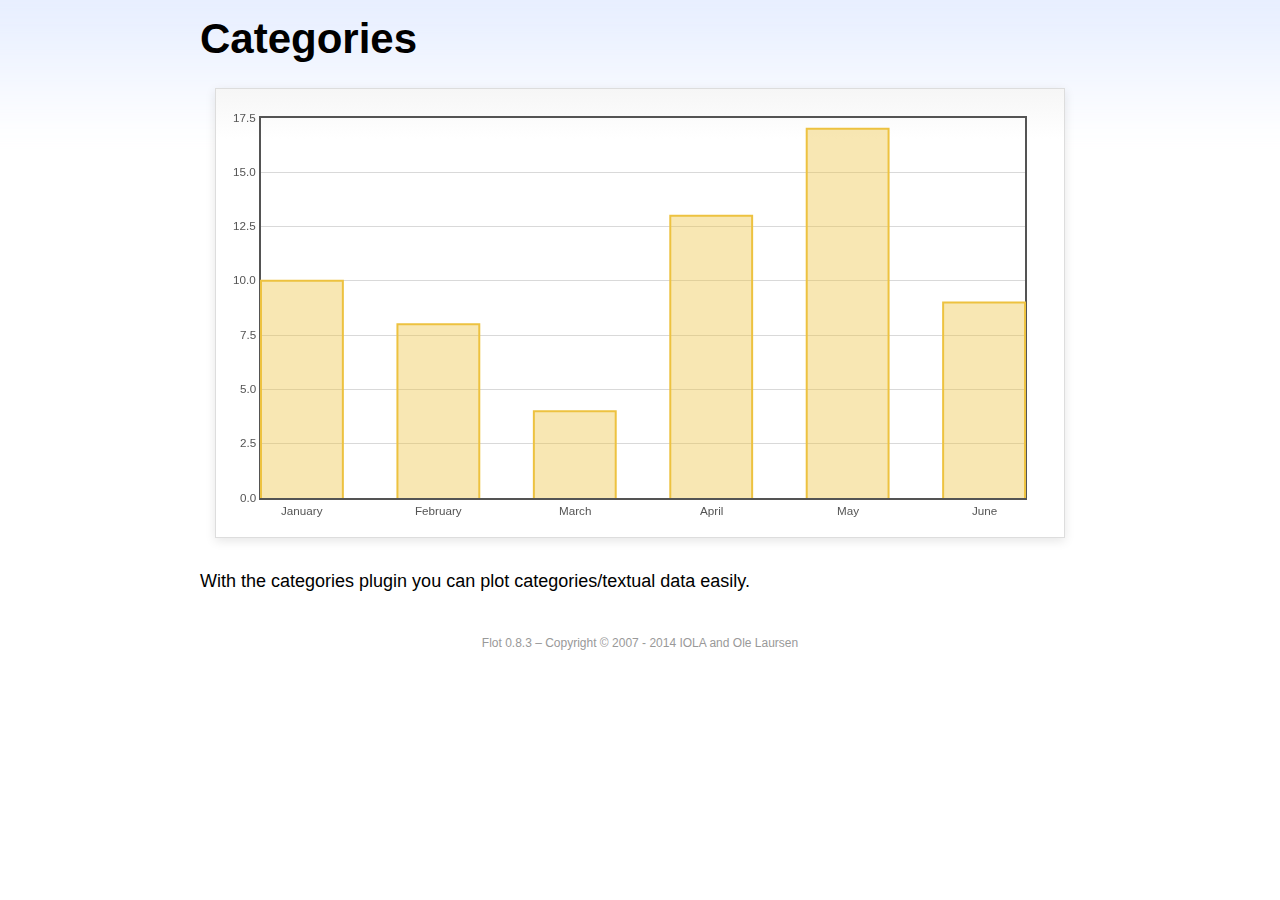
<file: djangoapp/assets/scripts/flot/examples/categories/index.html>
<!DOCTYPE html PUBLIC "-//W3C//DTD HTML 4.01//EN" "http://www.w3.org/TR/html4/strict.dtd">
<html>
<head>
	<meta http-equiv="Content-Type" content="text/html; charset=utf-8">
	<title>Flot Examples: Categories</title>
	<link href="../examples.css" rel="stylesheet" type="text/css">
	<!--[if lte IE 8]><script language="javascript" type="text/javascript" src="../../excanvas.min.js"></script><![endif]-->
	<script language="javascript" type="text/javascript" src="../../jquery.js"></script>
	<script language="javascript" type="text/javascript" src="../../jquery.flot.js"></script>
	<script language="javascript" type="text/javascript" src="../../jquery.flot.categories.js"></script>
	<script type="text/javascript">

	$(function() {

		var data = [ ["January", 10], ["February", 8], ["March", 4], ["April", 13], ["May", 17], ["June", 9] ];

		$.plot("#placeholder", [ data ], {
			series: {
				bars: {
					show: true,
					barWidth: 0.6,
					align: "center"
				}
			},
			xaxis: {
				mode: "categories",
				tickLength: 0
			}
		});

		// Add the Flot version string to the footer

		$("#footer").prepend("Flot " + $.plot.version + " &ndash; ");
	});

	</script>
</head>
<body>

	<div id="header">
		<h2>Categories</h2>
	</div>

	<div id="content">

		<div class="demo-container">
			<div id="placeholder" class="demo-placeholder"></div>
		</div>

		<p>With the categories plugin you can plot categories/textual data easily.</p>

	</div>

	<div id="footer">
		Copyright &copy; 2007 - 2014 IOLA and Ole Laursen
	</div>

</body>
</html>
</file>
<file: djangoapp/assets/scripts/flot/examples/examples.css>
* {	padding: 0; margin: 0; vertical-align: top; }

body {
	background: url(background.png) repeat-x;
	font: 18px/1.5em "proxima-nova", Helvetica, Arial, sans-serif;
}

a {	color: #069; }
a:hover { color: #28b; }

h2 {
	margin-top: 15px;
	font: normal 32px "omnes-pro", Helvetica, Arial, sans-serif;
}

h3 {
	margin-left: 30px;
	font: normal 26px "omnes-pro", Helvetica, Arial, sans-serif;
	color: #666;
}

p {
	margin-top: 10px;
}

button {
	font-size: 18px;
	padding: 1px 7px;
}

input {
	font-size: 18px;
}

input[type=checkbox] {
	margin: 7px;
}

#header {
	position: relative;
	width: 900px;
	margin: auto;
}

#header h2 {
	margin-left: 10px;
	vertical-align: middle;
	font-size: 42px;
	font-weight: bold;
	text-decoration: none;
	color: #000;
}

#content {
	width: 880px;
	margin: 0 auto;
	padding: 10px;
}

#footer {
	margin-top: 25px;
	margin-bottom: 10px;
	text-align: center;
	font-size: 12px;
	color: #999;
}

.demo-container {
	box-sizing: border-box;
	width: 850px;
	height: 450px;
	padding: 20px 15px 15px 15px;
	margin: 15px auto 30px auto;
	border: 1px solid #ddd;
	background: #fff;
	background: linear-gradient(#f6f6f6 0, #fff 50px);
	background: -o-linear-gradient(#f6f6f6 0, #fff 50px);
	background: -ms-linear-gradient(#f6f6f6 0, #fff 50px);
	background: -moz-linear-gradient(#f6f6f6 0, #fff 50px);
	background: -webkit-linear-gradient(#f6f6f6 0, #fff 50px);
	box-shadow: 0 3px 10px rgba(0,0,0,0.15);
	-o-box-shadow: 0 3px 10px rgba(0,0,0,0.1);
	-ms-box-shadow: 0 3px 10px rgba(0,0,0,0.1);
	-moz-box-shadow: 0 3px 10px rgba(0,0,0,0.1);
	-webkit-box-shadow: 0 3px 10px rgba(0,0,0,0.1);
}

.demo-placeholder {
	width: 100%;
	height: 100%;
	font-size: 14px;
	line-height: 1.2em;
}

.legend table {
	border-spacing: 5px;
}
</file>
